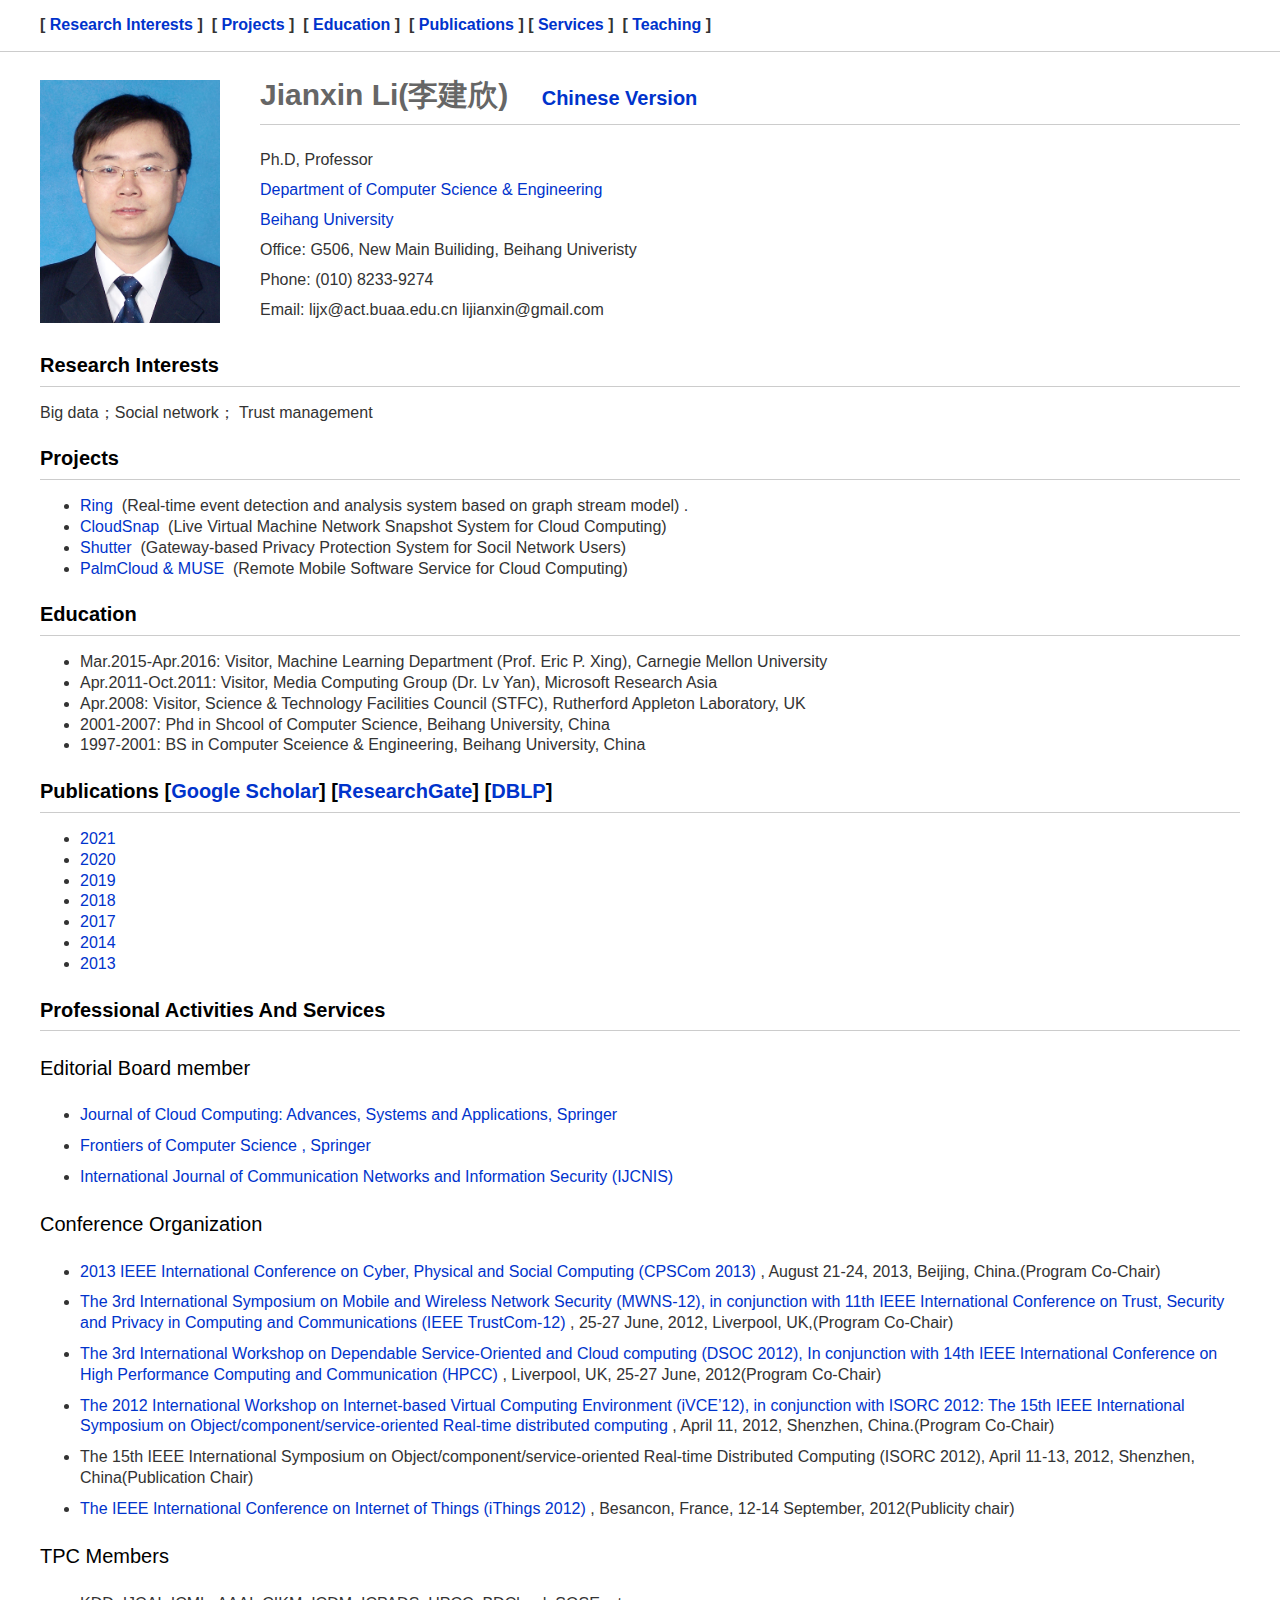
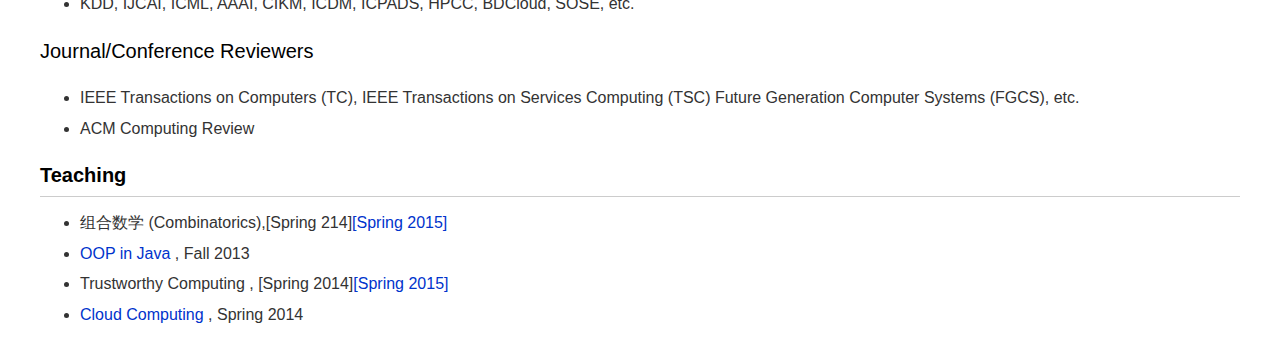
<file: index.html>
﻿<HTML>

<HEAD>
    <meta http-equiv="Content-Type" content="text/html; charset=utf-8">
    <meta charset="utf-8">
    <meta http-equiv="X-UA-Compatible" content="IE=edge">
    <meta name="viewport" content="width=device-width, initial-scale=1">
    <meta name="viewport" content="width=device-width">
    <meta name="description" content="Jianxin Li - Homepage - Beihang University">
    <meta name="keywords" content="Beihang University" />
    <meta name="keywords" content="Computer" />
    <meta name="keywords" content="Jianxin Li" />
    <meta name="keywords" content="Li Jianxin" />
    <meta name="keywords" content="big data" />
    <meta name="keywords" content="virtualization" />
    <meta name="keywords" content="network security" />
    <meta name="author" content="Jianxin Li">
    <meta name="author" content="李建欣">
    <title>
        Jianxin Li (李建欣) School of Computer Science and Engineering, Beihang University
    </title>
    <link href="style.css" rel="stylesheet" type="text/css">
</HEAD>

<BODY style="position: relative;" text="#000000" bgcolor="#ffffff" link="#000080" alink="#ff0000" vlink="#55188a">
    <!-- Wrap all page content here -->
    <div class="sec sec-menu">
      <p>
        <b>
          [
          <a href="#researchinterests">
                            <span lang="EN-US" style="font-family: Arial,Helvetica; mso-ascii-font-family: &amp;amp; quot; Times New Roman&amp;amp; quot;; mso-hansi-font-family: &amp;amp;">
                                <span lang="EN-US">
                                    Research Interests
                                </span>
                            </span>
          </a>
          ]&nbsp; [
          <a href="#projects">
                            <span lang="EN-US" style="font-family:Arial,Helvetica; mso-ascii-font-family: &amp;amp; quot; Times New Roman&amp;amp; quot;; mso-hansi-font-family: &amp;amp;">
                                <span lang="EN-US">
                                    Projects
                                </span>
                            </span>
          </a>
          ]&nbsp; [
          <a href="#education">
                            <span lang="EN-US" style="font-family:Arial,Helvetica; mso-ascii-font-family: &amp;amp; quot; Times New Roman&amp;amp; quot;; mso-hansi-font-family: &amp;amp;">
                                <span lang="EN-US">
                                    Education
                                </span>
                            </span>
          </a>
          ]&nbsp; [
          <a href="#publications">
                            <span lang="EN-US" style="font-family: Arial,Helvetica; mso-ascii-font-family: &amp;amp; quot; Times New Roman&amp;amp; quot;; mso-hansi-font-family: &amp;amp;">
                                <span lang="EN-US">
                                    Publications
                                </span>
                            </span>
          </a>
          ]&nbsp;[
          <a href="#services">
                            <span lang="EN-US" style="font-family: Arial,Helvetica; mso-ascii-font-family: &amp;amp; quot; Times New Roman&amp;amp; quot;; mso-hansi-font-family: &amp;amp;">
                                <span lang="EN-US">
                                    Services
                                </span>
                            </span>
          </a>
          ]&nbsp; [
          <a href="#courses">
                            <span lang="EN-US" style="font-family: Arial,Helvetica; mso-ascii-font-family: &amp;amp; quot; Times New Roman&amp;amp; quot;; mso-hansi-font-family: &amp;amp;">
                                <span lang="EN-US">
                                    Teaching
                                </span>
                            </span>
          </a>
          ]
          </span>
        </b>
      </p>
    </div>
    <div class="wrapper">
        <!-- Begin page content -->
        <div class="sec-info clearfix">
          <div class="info-l">
            <img src="pics/lijx1.JPG" alt="">
          </div>
          <div class="info-r">
            <h2>Jianxin Li(李建欣)&nbsp;&nbsp;&nbsp;&nbsp;<a style="font-size: 20px;" href="introduction/index.html">Chinese Version</a></h2>
            <div class="detail">
              <p>Ph.D,  Professor </p>
              <p><a href="http://scse.buaa.edu.cn/">
                Department of Computer Science &amp; Engineering
              </a></p>
              <p><a href="http://www.buaa.edu.cn/">
                Beihang University
              </a></p>
              <p></p>
              <p>Office: G506, New Main Builiding, Beihang Univeristy   </p>
              <p>Phone: (010) 8233-9274  </p>
              <p>Email: lijx@act.buaa.edu.cn  lijianxin@gmail.com</p>
            </div>
          </div>
        </div>
        <div class="sec" id="researchinterests">
            <h3>
                Research Interests
            </h3>
            <p>
                Big data；Social network； Trust management
            </p>
        </div>
        <div class="sec" id="projects">
            <h3>
                Projects
            </h3>
            <ul>
                <li>
                    <a href="http://ring.act.buaa.edu.cn" target="_blank">Ring</a> &nbsp;(Real-time event detection and analysis system based
                    on graph stream model) .

                </li>
                <li>
                    <a href="http://ivic.act.buaa.edu.cn" target="_blank">CloudSnap </a> &nbsp;(Live Virtual Machine Network Snapshot System
                    for Cloud Computing)

                </li>
                <li>
                    <a href="http://shutter.act.buaa.edu.cn" target="_blank"> Shutter </a> &nbsp;(Gateway-based Privacy Protection System
                    for Socil Network Users)
                </li>
                <li>
                    <a href="http://www.palmcloud.org" target="_blank"> PalmCloud & MUSE </a> &nbsp;(Remote Mobile Software Service for
                    Cloud Computing)
                </li>

            </ul>
        </div>
        <div class="sec" id="education">
            <h3>
                Education
            </h3>
            <ul>
                <li>
                    Mar.2015-Apr.2016: Visitor, Machine Learning Department (Prof. Eric P. Xing), Carnegie Mellon University
                </li>
                <li>
                    Apr.2011-Oct.2011: Visitor, Media Computing Group (Dr. Lv Yan), Microsoft Research Asia
                </li>
                <li>
                    Apr.2008: Visitor, Science & Technology Facilities Council (STFC), Rutherford Appleton Laboratory, UK
                </li>
                <li>
                    2001-2007: Phd in Shcool of Computer Science, Beihang University, China
                </li>
                <li>
                    1997-2001: BS in Computer Sceience & Engineering, Beihang University, China
                </li>
            </ul>
        </div>
        <div class="sec" id="publications">
            <h3>
                Publications [<a href="https://scholar.google.com/citations?user=EY2lqD0AAAAJ" target="_blank">Google Scholar</a>] [<a href="https://www.researchgate.net/profile/Jianxin_Li4" target="_blank">ResearchGate</a>] [<a href="https://dblp.uni-trier.de/pers/hd/l/Li_0002:Jianxin" target="_blank">DBLP</a>]
            </h3>
            <ul>
                <li><a href="pubsindex.html#2021">2021</a></li>
                <li><a href="pubsindex.html#2020">2020</a></li>
                <li><a href="pubsindex.html#2019">2019</a></li>
                <li><a href="pubsindex.html#2018">2018</a></li>
                <li><a href="pubsindex.html#2017">2017</a></li>
                <li><a href="pubsindex.html#2014">2014</a></li>
                <li><a href="pubsindex.html#2013">2013</a></li>
            </ul>
        </div>
        <div class="sec" id="services">
            <h3>
                Professional Activities And Services
            </h3>
            <div class="sec-pub">
                <h4>
                    Editorial Board member
                </h4>
                <ul>
                    <li>
                        <a href=http://www.springer.com/computer/communication+networks/journal/13677>
                                Journal of Cloud Computing: Advances, Systems and Applications, Springer
                            </a>
                    </li>
                    <li>
                        <a href=http://journal.hep.com.cn/computer /> Frontiers of Computer Science , Springer
                        </a>
                    </li>
                    <li>
                        <a href=http://www.ijcnis.org/index.php/ijcnis>
                                International Journal of Communication Networks and Information Security
                                (IJCNIS)
                            </a>
                    </li>
                </ul>
                <h4>
                    Conference Organization
                </h4>
                <ul>
                    <li>
                        <a href=http://www.china-iot.net/CPSCom_committees.htm>
                                2013 IEEE International Conference on Cyber, Physical and Social Computing
                                (CPSCom 2013)
                            </a> , August 21-24, 2013, Beijing, China.(Program Co-Chair)
                    </li>
                    <li>
                        <a href=http://www.scim.brad.ac.uk/~hmibrahi/TrustCom2012 /> The 3rd International Symposium on Mobile
                        and Wireless Network Security (MWNS-12), in conjunction with 11th IEEE International Conference on
                        Trust, Security and Privacy in Computing and Communications (IEEE TrustCom-12)
                        </a>
                        , 25-27 June, 2012, Liverpool, UK,(Program Co-Chair)
                    </li>
                    <li>
                        <a href=http://www.comp.leeds.ac.uk/distsys/workshop_dsoc_2012.php>
                                The 3rd International Workshop on Dependable Service-Oriented and Cloud
                                computing (DSOC 2012), In conjunction with 14th IEEE International Conference
                                on High Performance Computing and Communication (HPCC)
                            </a> , Liverpool, UK, 25-27 June, 2012(Program Co-Chair)
                    </li>
                    <li>
                        <a href=http://isorc2012.buaa.edu.cn/dct/page/65592>
                                The 2012 International Workshop on Internet-based Virtual Computing Environment
                                (iVCE’12), in conjunction with ISORC 2012: The 15th IEEE International
                                Symposium on Object/component/service-oriented Real-time distributed computing
                            </a> , April 11, 2012, Shenzhen, China.(Program Co-Chair)
                    </li>
                    <li>
                        The 15th IEEE International Symposium on Object/component/service-oriented Real-time Distributed Computing (ISORC 2012),
                        April 11-13, 2012, Shenzhen, China(Publication Chair)
                    </li>
                    <li>
                        <a href=http://www.ieee-iot.org /> The IEEE International Conference on Internet of Things (iThings
                        2012)
                        </a>
                        , Besancon, France, 12-14 September, 2012(Publicity chair)
                    </li>
                </ul>
                <h4>
                    TPC Members
                </h4>
                <ul>
                    <li>
                        KDD, IJCAI, ICML, AAAI, CIKM, ICDM, ICPADS, HPCC, BDCloud, SOSE, etc.
                    </li>
                </ul>
                <h4>
                    Journal/Conference Reviewers
                </h4>
                <ul>
                    <li>
                        IEEE Transactions on Computers (TC), IEEE Transactions on Services Computing (TSC) Future Generation Computer Systems (FGCS),
                        etc.
                    </li>
                    <li>
                       ACM Computing Review
                    </li>
                </ul>
            </div>
        </div>
        <div class="sec" id="courses">
            <h3>
                Teaching
            </h3>
            <div class="sec-pub">
                <ul>
                    <li>

                        组合数学 (Combinatorics),[Spring 214]<a href="course/combinatorics/index.html" target="_blank">[Spring 2015] </a>
                    </li>
                    <li>
                        <a href="course/java/index.html" target="_blank">
                                OOP in Java
                            </a> , Fall 2013
                    </li>
                    <li>
                        Trustworthy Computing , [Spring 2014]<a href="course/infosecurity/index.html" target="_blank">[Spring 2015]    </a>
                    </li>
                    <li>
                        <a href="course/cloudcomputing/index.html" target="_blank">
                                Cloud Computing
                            </a> , Spring 2014
                    </li>
                </ul>
            </div>
        </div>
    </div>
    </div>
    <div>
        <!-- GoStats Simple HTML Based Code
            <a target="_blank" title="百度流量统计" href="http://gostats.cn">
                <img alt="百度流量统计" src="http://c4.gostats.cn/bin/count/a_386457/t_2/i_56/counter.png"
                style="border-width: 0" />
            </a>-->
        <!-- End GoStats Simple HTML Based Code -->
        <div id="clustrmaps-widget"></div>
        <script type="text/javascript">
            var _clustrmaps = { 'url': 'http://act.buaa.edu.cn/lijx/', 'user': 1145383, 'server': '3', 'id': 'clustrmaps-widget', 'version': 1, 'date': '2015-03-04', 'lang': 'zh', 'corners': 'square' }; (function () { var s = document.createElement('script'); s.type = 'text/javascript'; s.async = true; s.src = 'http://www3.clustrmaps.com/counter/map.js'; var x = document.getElementsByTagName('script')[0]; x.parentNode.insertBefore(s, x); })();
        </script>
        <noscript><a href="http://www3.clustrmaps.com/user/d49117a27"><img src="http://www3.clustrmaps.com/stats/maps-no_clusters/act.buaa.edu.cn-lijx--thumb.jpg" alt="Locations of visitors to this page" /></a></noscript>
    </div>
    </div>
</body>

</html>
</BODY>

</HTML>
</file>
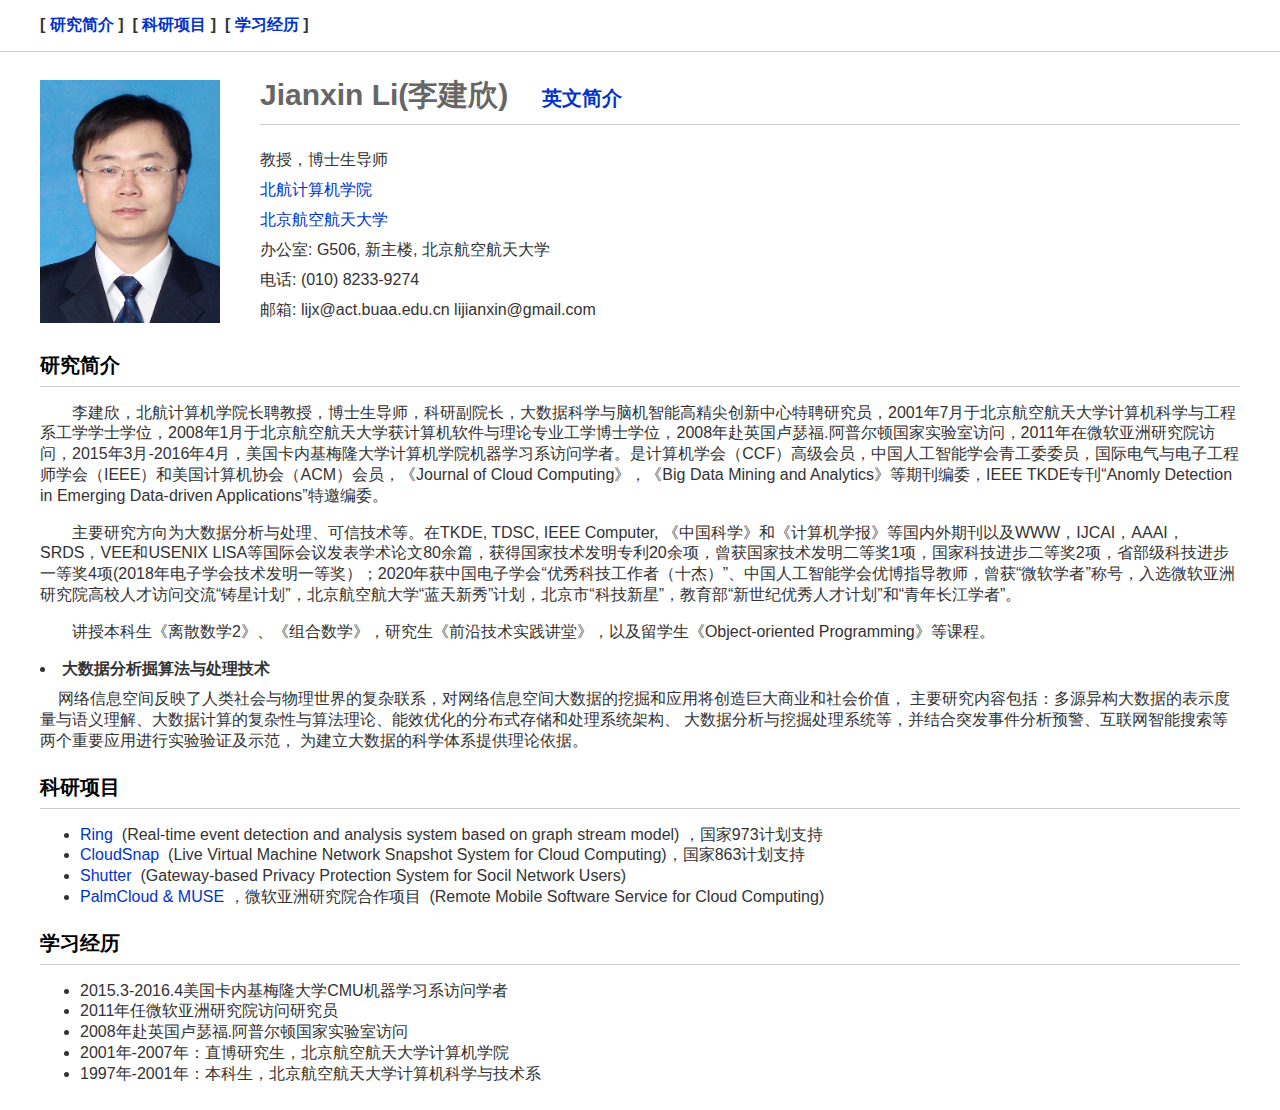
<file: introduction/index.html>
<HTML>
<HEAD>
  <meta content="IE=10.000" http-equiv="X-UA-Compatible">
  <meta http-equiv="Content-Type" content="text/html; charset=utf-8">
  <meta charset="utf-8">
  <meta name="viewport" content="width=device-width">
  <meta name="description"
        content="Jianxin Li (李建欣）- 主页 - Beihang University">
  <meta name="keywords" content="Jianxin Li,Homepage,Beihang University">
  <meta name="keywords" content="李建欣,北航，北京航空航天大学">
  <meta name="author" content="Jianxin Li">
  <title>个人简介</title>
  <link href="../style.css" rel="stylesheet" type="text/css">

</HEAD>
<BODY style="position:relative;" text="#000000" bgcolor="#ffffff" link="#000080" alink="#ff0000"
      vlink="#55188a">

<!-- Wrap all page content here -->
  <div class="sec sec-menu">
  <p >
    <b>
      [
      <a href="#researchinterests">
                            <span lang="EN-US" style="font-family: Arial,Helvetica; mso-ascii-font-family: &amp;amp; quot; Times New Roman&amp;amp; quot;; mso-hansi-font-family: &amp;amp;">
                                <span lang="EN-US">
                                    研究简介
                                </span>
                            </span>
      </a>
      ]&nbsp; [
      <a href="#projects">
                            <span lang="EN-US" style="font-family:Arial,Helvetica; mso-ascii-font-family: &amp;amp; quot; Times New Roman&amp;amp; quot;; mso-hansi-font-family: &amp;amp;">
                                <span lang="EN-US">
                                    科研项目
                                </span>
                            </span>
      </a>
      ]&nbsp; [
      <a href="#education">
                            <span lang="EN-US" style="font-family:Arial,Helvetica; mso-ascii-font-family: &amp;amp; quot; Times New Roman&amp;amp; quot;; mso-hansi-font-family: &amp;amp;">
                                <span lang="EN-US">
                                    学习经历
                                </span>
                            </span>
      </a>
      ]
      </span>
    </b>
  </p>
</div>
  <div class="wrapper">
    <div class="sec-info clearfix">
      <div class="info-l">
        <img src="../pics/lijx1.JPG" alt="">
      </div>
      <div class="info-r">
        <h2>Jianxin Li(李建欣)&nbsp;&nbsp;&nbsp;&nbsp;<a style="font-size: 20px;" href="../index.html">英文简介</a></h2>
        <div class="detail">
          <p>教授，博士生导师 </p>
          <p>
            <a href="http://scse.buaa.edu.cn/">北航计算机学院</a>
          </p>
          <p>
            <a href="http://www.buaa.edu.cn/">北京航空航天大学</a>
          </p>
          <p>办公室: G506, 新主楼, 北京航空航天大学  </p>
          <p>电话: (010) 8233-9274  </p>
          <p>邮箱: lijx@act.buaa.edu.cn  lijianxin@gmail.com</p>
        </div>
      </div>
    </div>

    <div class="sec" id="researchinterests">
      <h3>
        研究简介
      </h3>

      <p style="text-indent: 2em;">
          李建欣，北航计算机学院长聘教授，博士生导师，科研副院长，大数据科学与脑机智能高精尖创新中心特聘研究员，2001年7月于北京航空航天大学计算机科学与工程系工学学士学位，2008年1月于北京航空航天大学获计算机软件与理论专业工学博士学位，2008年赴英国卢瑟福.阿普尔顿国家实验室访问，2011年在微软亚洲研究院访问，2015年3月-2016年4月，美国卡内基梅隆大学计算机学院机器学习系访问学者。是计算机学会（CCF）高级会员，中国人工智能学会青工委委员，国际电气与电子工程师学会（IEEE）和美国计算机协会（ACM）会员，《Journal of Cloud Computing》，《Big Data Mining and Analytics》等期刊编委，IEEE TKDE专刊“Anomly Detection in Emerging Data-driven Applications”特邀编委。
      </p>
      <p style="text-indent: 2em;">主要研究方向为大数据分析与处理、可信技术等。在TKDE, TDSC, IEEE Computer, 《中国科学》和《计算机学报》等国内外期刊以及WWW，IJCAI，AAAI，SRDS，VEE和USENIX LISA等国际会议发表学术论文80余篇，获得国家技术发明专利20余项，曾获国家技术发明二等奖1项，国家科技进步二等奖2项，省部级科技进步一等奖4项(2018年电子学会技术发明一等奖）；2020年获中国电子学会“优秀科技工作者（十杰）”、中国人工智能学会优博指导教师，曾获“微软学者”称号，入选微软亚洲研究院高校人才访问交流“铸星计划”，北京航空航大学“蓝天新秀”计划，北京市“科技新星”，教育部“新世纪优秀人才计划”和“青年长江学者”。
      </p>
      <p style="text-indent: 2em;">讲授本科生《离散数学2》、《组合数学》，研究生《前沿技术实践讲堂》，以及留学生《Object-oriented Programming》等课程。</p>

      <li style="margin-bottom: 10px;"><b>大数据分析掘算法与处理技术</b></li>&nbsp;&nbsp;&nbsp;&nbsp;网络信息空间反映了人类社会与物理世界的复杂联系，对网络信息空间大数据的挖掘和应用将创造巨大商业和社会价值，
      主要研究内容包括：多源异构大数据的表示度量与语义理解、大数据计算的复杂性与算法理论、能效优化的分布式存储和处理系统架构、
      大数据分析与挖掘处理系统等，并结合突发事件分析预警、互联网智能搜索等两个重要应用进行实验验证及示范，
      为建立大数据的科学体系提供理论依据。
    </div>
    <div class="sec" id="projects">
      <h3>
        科研项目
      </h3>
      <ul>
      <li>
        <a href="http://ring.act.buaa.edu.cn" target="_blank">Ring</a>
        &nbsp;(Real-time event detection and analysis system based on graph stream model) ，国家973计划支持


      </li>
      <li>
        <a href="http://ivic.act.buaa.edu.cn" target="_blank">CloudSnap </a>
        &nbsp;(Live Virtual Machine Network Snapshot System for Cloud Computing)，国家863计划支持

      </li>
      <li>
        <a href="http://shutter.act.buaa.edu.cn" target="_blank"> Shutter </a>
        &nbsp;(Gateway-based Privacy Protection System for Socil Network Users)
      </li>
      <li>
        <a href="http://www.palmcloud.org" target="_blank"> PalmCloud & MUSE </a>，微软亚洲研究院合作项目
        &nbsp;(Remote Mobile Software Service for Cloud Computing)
      </li>

      </ul>
    </div>
    <div class="sec" id="education">
      <h3>
        学习经历
      </h3>
      <ul>
      <li>2015.3-2016.4美国卡内基梅隆大学CMU机器学习系访问学者</li>
      <li>
        2011年任微软亚洲研究院访问研究员
      </li>
      <li>
        2008年赴英国卢瑟福.阿普尔顿国家实验室访问
      </li>
      <li>
        2001年-2007年：直博研究生，北京航空航天大学计算机学院
      </li>
      <li>
        1997年-2001年：本科生，北京航空航天大学计算机科学与技术系
      </li>
      </ul>
    </div>
  </div>

</BODY>
</HTML>
</file>
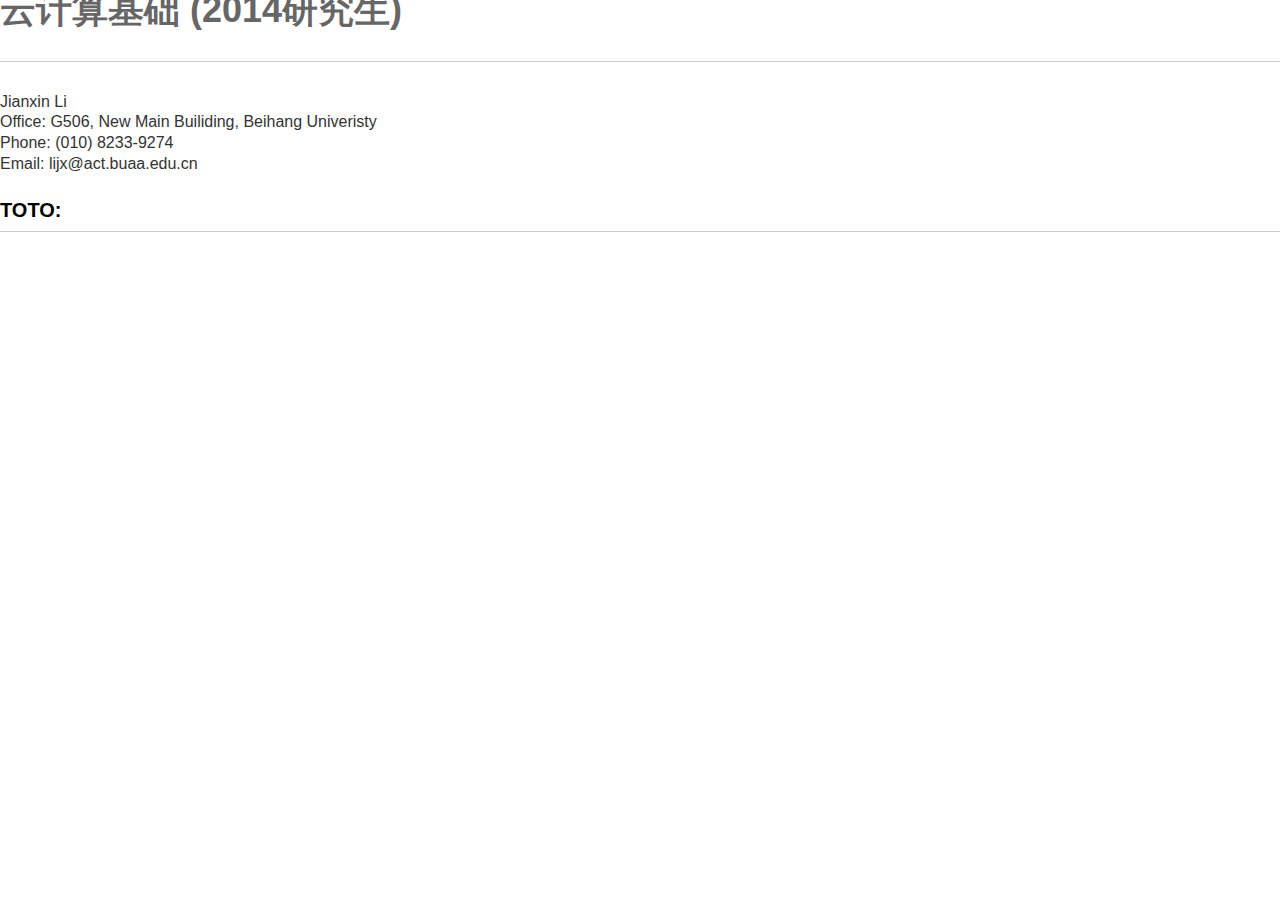
<file: course/cloudcomputing/index.html>
<HTML>
<HEAD>
		<meta content="IE=10.000" http-equiv="X-UA-Compatible">
    <meta http-equiv="Content-Type" content="text/html; charset=utf-8">
        <meta charset="utf-8">
        <meta name="viewport" content="width=device-width">
        <meta name="description" content="Jianxin Li - Homepage - Beihang University">
        <meta name="keywords" content="Jianxin Li,Homepage,Beihang University">
        <meta name="author" content="Jianxin Li">
        <title>
           OOP in Java (2013)
        </title>
        <link href="../../style.css" rel="stylesheet" type="text/css">

</HEAD>
<BODY text="#000000" bgcolor="#ffffff" link="#000080" alink="#ff0000" vlink="#55188a">

        <!-- Wrap all page content here -->


                   <!-- <div class="info">-->
                 <div class="sec">
					<H2><FONT face="Arial,Helvetica">云计算基础 (2014研究生)</FONT></H2>
					<FONT face="Arial,Helvetica">Jianxin Li</FONT>&nbsp;
					<BR><FONT face="Arial,Helvetica">Office: G506, New Main Builiding, Beihang Univeristy</FONT>&nbsp;
					<BR><FONT face="Arial,Helvetica">Phone: (010) 8233-9274&nbsp;</FONT>
					<BR><FONT face="Arial,Helvetica">Email: lijx@act.buaa.edu.cn&nbsp;&nbsp;
                  </div>
						 <div class="sec"  id="researchinterests">
                        <h3>
                            TOTO:
                        </h3>
						<div>


    </body>
</html>
</BODY></HTML>
</file>
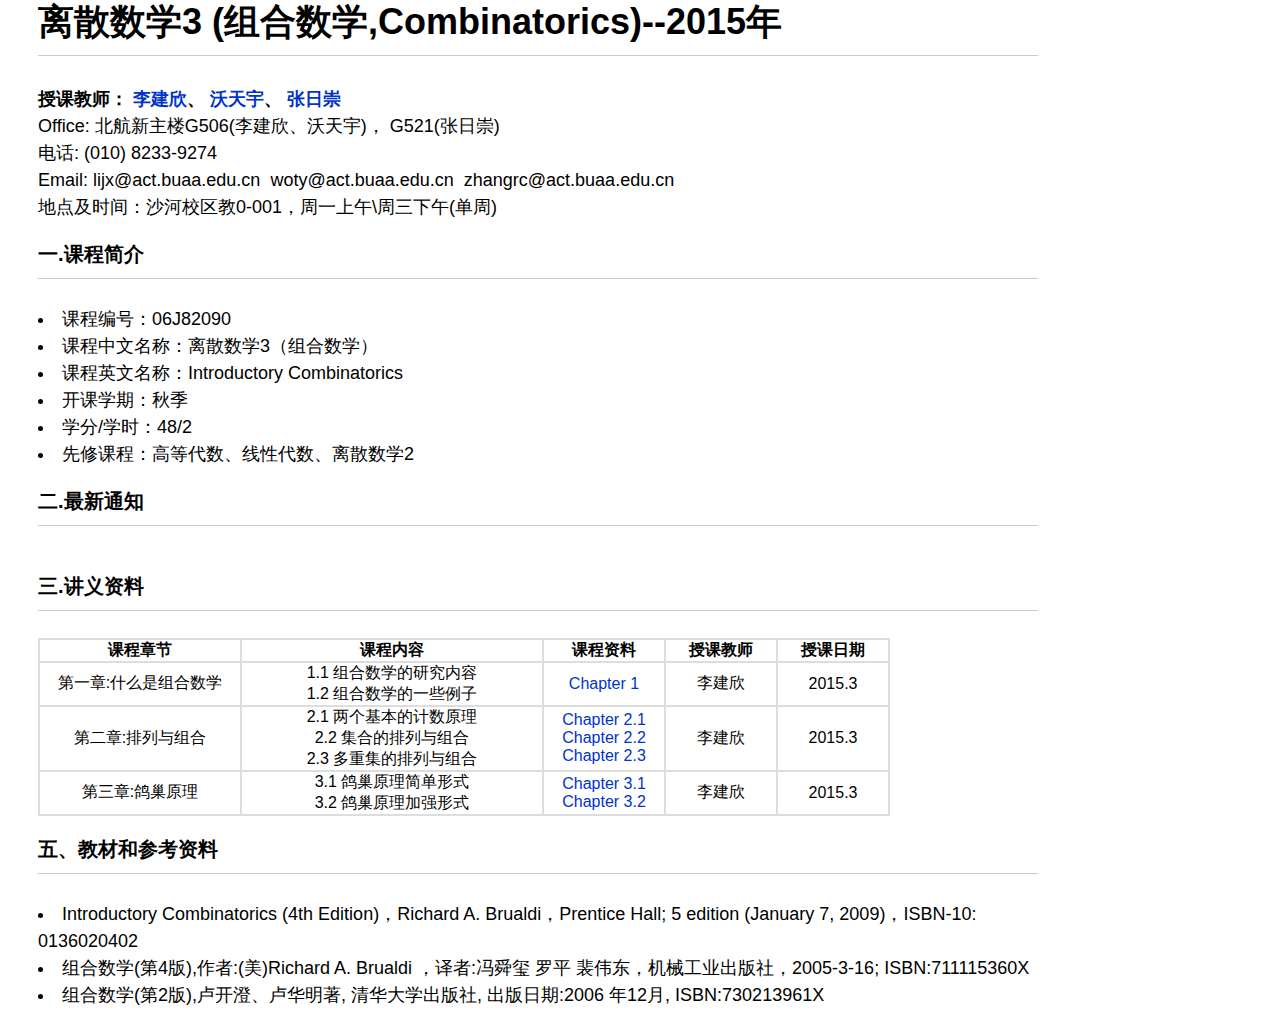
<file: course/combinatorics/index.html>
<HTML>
<HEAD>
		<meta content="IE=10.000" http-equiv="X-UA-Compatible">
    <meta http-equiv="Content-Type" content="text/html; charset=utf-8">
        <meta charset="utf-8">
        <meta name="viewport" content="width=device-width">
        <meta name="description" content="Jianxin Li - Homepage - Beihang University">
        <meta name="keywords" content="Jianxin Li,Homepage,Beihang University">
        <meta name="author" content="Jianxin Li">
        <title>
          离散数学3(2015)
        </title>
        <link href="../combinatorics/style.css" rel="stylesheet" type="text/css">

</HEAD>
<BODY text="#000000" bgcolor="#ffffff" link="#000080" alink="#ff0000" vlink="#55188a">

        <!-- Wrap all page content here -->


                   <!-- <div class="info">-->
        <div class="sec">
			<H2><FONT face="Arial,Helvetica">离散数学3 (组合数学,Combinatorics)--2015年</FONT></H2>
			<FONT face="Arial,Helvetica"><b>授课教师：
				<a href="http://act.buaa.edu.cn/lijx">李建欣</a>、
				<a href="http://act.buaa.edu.cn/woty">沃天宇</a>、
				<a href="http://act.buaa.edu.cn/zhangrc">张日崇</a>
			</FONT>&nbsp;</b>
			<BR><FONT face="Arial,Helvetica">Office: 北航新主楼G506(李建欣、沃天宇)， G521(张日崇)</FONT>&nbsp;
			<BR><FONT face="Arial,Helvetica">电话: (010) 8233-9274&nbsp;</FONT>
			<BR><FONT face="Arial,Helvetica">Email: lijx@act.buaa.edu.cn&nbsp;&nbsp;woty@act.buaa.edu.cn&nbsp;&nbsp;zhangrc@act.buaa.edu.cn
			<BR><FONT face="Arial,Helvetica">地点及时间：沙河校区教0-001，周一上午\周三下午(单周)

        </div>
		<div  class="sec">
            <h3>  一.课程简介</h3>
			<br>
			<li>课程编号：06J82090</li>
			<li>课程中文名称：离散数学3（组合数学）</li>
			<li>课程英文名称：Introductory Combinatorics</li>
			<li>开课学期：秋季</li>
			<li>学分/学时：48/2</li>
			<li>先修课程：高等代数、线性代数、离散数学2</li>
		</div>
		<div  class="sec">
			<h3 clolor="red">二.最新通知</h3>
			<br>
		</div>

					<div  class="sec">
						<h3>
                            三.讲义资料
                        </h3>
						<br>
						<table border="1" cellpadding="0" cellspacing="0" bordercolorlight="#AAAAAA" bordercolor="#DDDDDD">
					  <tbody><tr>
						<th scope="col" width="200">课程章节</th>
						<th scope="col" width="300">课程内容</th>
						<th scope="col" width="120">课程资料</th>
						<th scope="col" width="110">授课教师</th>
						<th scope="col" width="110">授课日期</th>
					  </tr>
					  <tr>
						<td>第一章:什么是组合数学</td>
						<td>1.1 组合数学的研究内容<br>
						1.2 组合数学的一些例子
						</td>
						   <td><a href="ppt/Combinatorics2015.Chapter1.pdf">Chapter 1</a></td>
						<td>李建欣</td>
						<td>2015.3</td>
					  </tr>
					  <tr>
						<td>第二章:排列与组合</td>
						<td>2.1 两个基本的计数原理<br>
							2.2 集合的排列与组合<br>
							2.3 多重集的排列与组合
						</td>
						   <td><a href="ppt/Combinatorics2015.Chapter2.1.pdf">Chapter 2.1</a><br>
							 <a href="ppt/Combinatorics2015.Chapter2.2.pdf">Chapter 2.2</a><br>
							 <a href="ppt/Combinatorics2015.Chapter2.3.pdf">Chapter 2.3</a>
							</td>
						<td>李建欣</td>
						<td>2015.3</td>
					  </tr>
					  <tr>
						<td>第三章:鸽巢原理</td>
						<td>3.1 鸽巢原理简单形式<br>
							3.2 鸽巢原理加强形式
						</td>
						   <td><a href="ppt/Combinatorics2015.Chapter3.1.pdf">Chapter 3.1</a><br>
							 <a href="ppt/Combinatorics2015.Chapter3.2.pdf">Chapter 3.2</a>
							</td>
						<td>李建欣</td>
						<td>2015.3</td>
					  </tr>


					</tbody></table>
					</div>

					<div  class="sec">
						<h3>   五、教材和参考资料  </h3>
						<br>
							<li>Introductory Combinatorics (4th Edition)，Richard A. Brualdi，Prentice Hall; 5 edition (January 7, 2009)，ISBN-10: 0136020402
							<li>组合数学(第4版),作者:(美)Richard A. Brualdi ，译者:冯舜玺 罗平 裴伟东，机械工业出版社，2005-3-16; ISBN:711115360X
							<li>组合数学(第2版),卢开澄、卢华明著, 清华大学出版社, 出版日期:2006 年12月, ISBN:730213961X

						</div>


    </body>
</html>
</BODY></HTML>
</file>
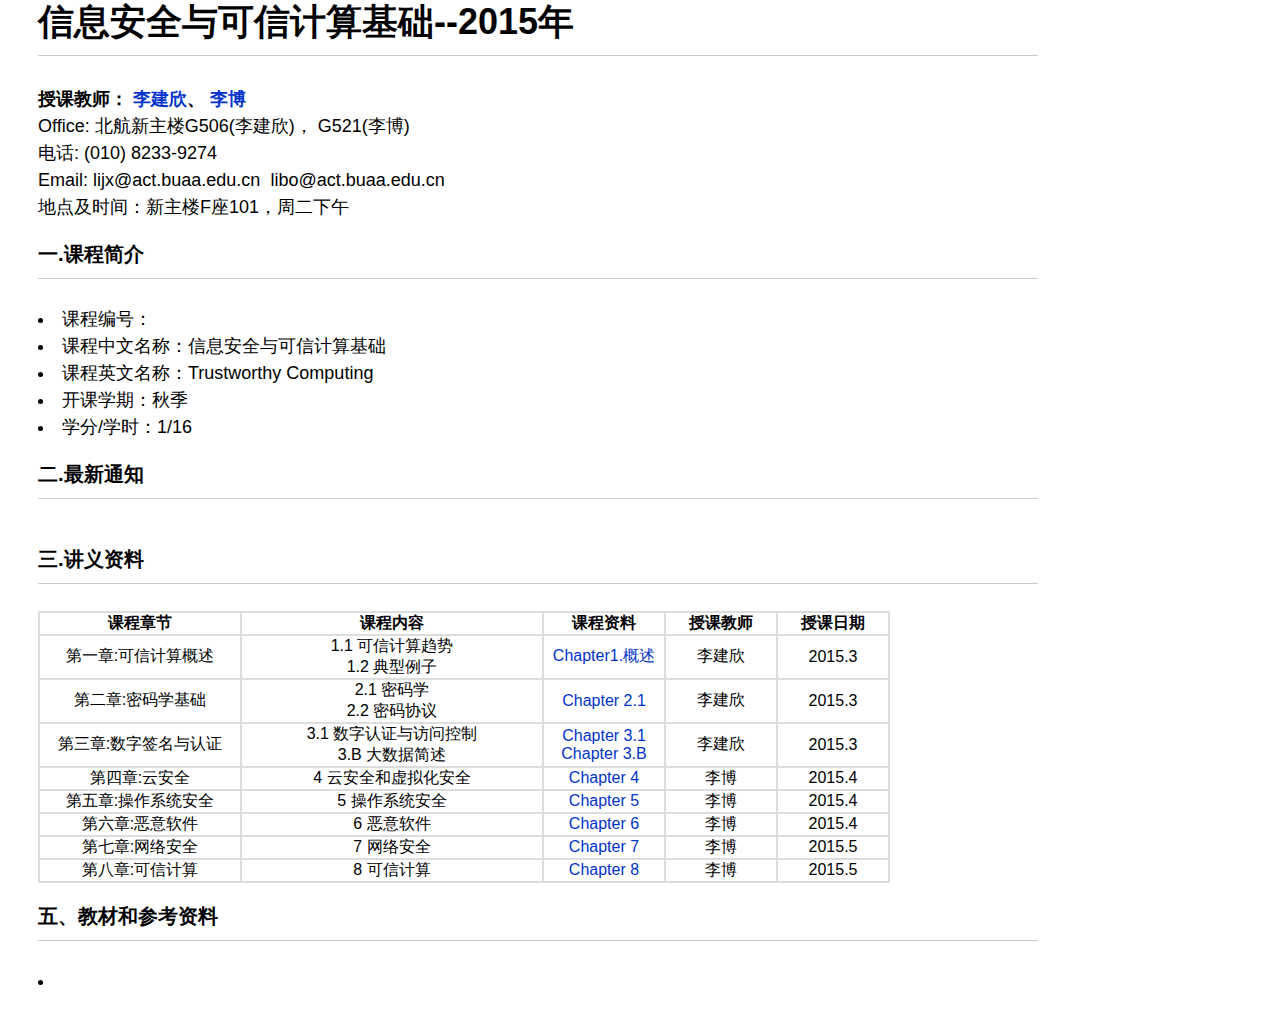
<file: course/infosecurity/index.html>
<HTML>
<HEAD>
		<meta content="IE=10.000" http-equiv="X-UA-Compatible">
    <meta http-equiv="Content-Type" content="text/html; charset=utf-8">
        <meta charset="utf-8">
        <meta name="viewport" content="width=device-width">
        <meta name="description" content="Jianxin Li - Homepage - Beihang University">
        <meta name="keywords" content="Jianxin Li,Homepage,Beihang University">
        <meta name="author" content="Jianxin Li">
        <title>
          信息安全与可信计算基础(2015)
        </title>
        <link href="../combinatorics/style.css" rel="stylesheet" type="text/css">

</HEAD>
<BODY text="#000000" bgcolor="#ffffff" link="#000080" alink="#ff0000" vlink="#55188a">

        <!-- Wrap all page content here -->


                   <!-- <div class="info">-->
        <div class="sec">
			<H2><FONT face="Arial,Helvetica">信息安全与可信计算基础--2015年</FONT></H2>
			<FONT face="Arial,Helvetica"><b>授课教师：
				<a href="http://act.buaa.edu.cn/lijx">李建欣</a>、
				<a href="http://act.buaa.edu.cn/libo">李博</a>
			</FONT>&nbsp;</b>
			<BR><FONT face="Arial,Helvetica">Office: 北航新主楼G506(李建欣)， G521(李博)</FONT>&nbsp;
			<BR><FONT face="Arial,Helvetica">电话: (010) 8233-9274&nbsp;</FONT>
			<BR><FONT face="Arial,Helvetica">Email: lijx@act.buaa.edu.cn&nbsp;&nbsp;libo@act.buaa.edu.cn&nbsp;<BR><FONT face="Arial,Helvetica">地点及时间：新主楼F座101，周二下午

        </div>
		<div  class="sec">
            <h3>  一.课程简介</h3>
			<br>
			<li>课程编号：</li>
			<li>课程中文名称：信息安全与可信计算基础</li>
			<li>课程英文名称：Trustworthy Computing</li>
			<li>开课学期：秋季</li>
			<li>学分/学时：1/16</li>
		</div>
		<div  class="sec">
			<h3 clolor="red">二.最新通知</h3>
			<br>
		</div>

					<div  class="sec">
						<h3>
                            三.讲义资料
                        </h3>
						<br>
						<table border="1" cellpadding="0" cellspacing="0" bordercolorlight="#AAAAAA" bordercolor="#DDDDDD">
					  <tbody><tr>
						<th scope="col" width="200">课程章节</th>
						<th scope="col" width="300">课程内容</th>
						<th scope="col" width="120">课程资料</th>
						<th scope="col" width="110">授课教师</th>
						<th scope="col" width="110">授课日期</th>
					  </tr>
					  <tr>
						<td>第一章:可信计算概述</td>
						<td>1.1 可信计算趋势<br>
						1.2 典型例子
						</td>
						   <td><a href="ppt/chapter1.概述.pdf">Chapter1.概述</a></td>
						<td>李建欣</td>
						<td>2015.3</td>
					  </tr>
					  <tr>
						<td>第二章:密码学基础</td>
						<td>2.1 密码学<br>
							2.2 密码协议<br>
						</td>
						   <td><a href="ppt/chapter2.密码学.pdf">Chapter 2.1</a><br>
						<td>李建欣</td>
						<td>2015.3</td>
					  </tr>
					  <tr>
						<td>第三章:数字签名与认证</td>
						<td>3.1 数字认证与访问控制<br>
							3.B 大数据简述<br>
						</td>
						   <td><a href="ppt/chapter3.数字认证与访问控制.pdf">Chapter 3.1</a><br>
							<a href="ppt/chapter3B.大数据简述.pdf">Chapter 3.B</a><br>
						<td>李建欣</td>
						<td>2015.3</td>
					  </tr>
					  <tr>
						<td>第四章:云安全</td>
						<td>4 云安全和虚拟化安全<br>
						</td>
						   <td><a href="ppt/chapter4.云安全.pdf">Chapter 4</a><br>
						<td>李博</td>
						<td>2015.4</td>
					  </tr>
					  <tr>
						<td>第五章:操作系统安全</td>
						<td>5 操作系统安全<br>
						</td>
						   <td><a href="ppt/chapter5.操作系统安全.pdf">Chapter 5</a><br>
						<td>李博</td>
						<td>2015.4</td>
					  </tr>
					  <tr>
						<td>第六章:恶意软件</td>
						<td>6 恶意软件<br>
						</td>
						   <td><a href="ppt/chapter6.恶意软件.pdf">Chapter 6</a><br>
						<td>李博</td>
						<td>2015.4</td>
					  </tr>
					  <tr>
						<td>第七章:网络安全</td>
						<td>7 网络安全<br>
						</td>
						   <td><a href="ppt/chapter7.网络安全.pdf">Chapter 7</a><br>
						<td>李博</td>
						<td>2015.5</td>
					  </tr>
					  <tr>
						<td>第八章:可信计算</td>
						<td>8 可信计算<br>
						</td>
						   <td><a href="ppt/chapter8.可信计算.pdf">Chapter 8</a><br>
						<td>李博</td>
						<td>2015.5</td>
					  </tr>


					</tbody></table>
					</div>

					<div  class="sec">
						<h3>   五、教材和参考资料  </h3>
						<br>
							<li>

						</div>


    </body>
</html>
</BODY></HTML>
</file>
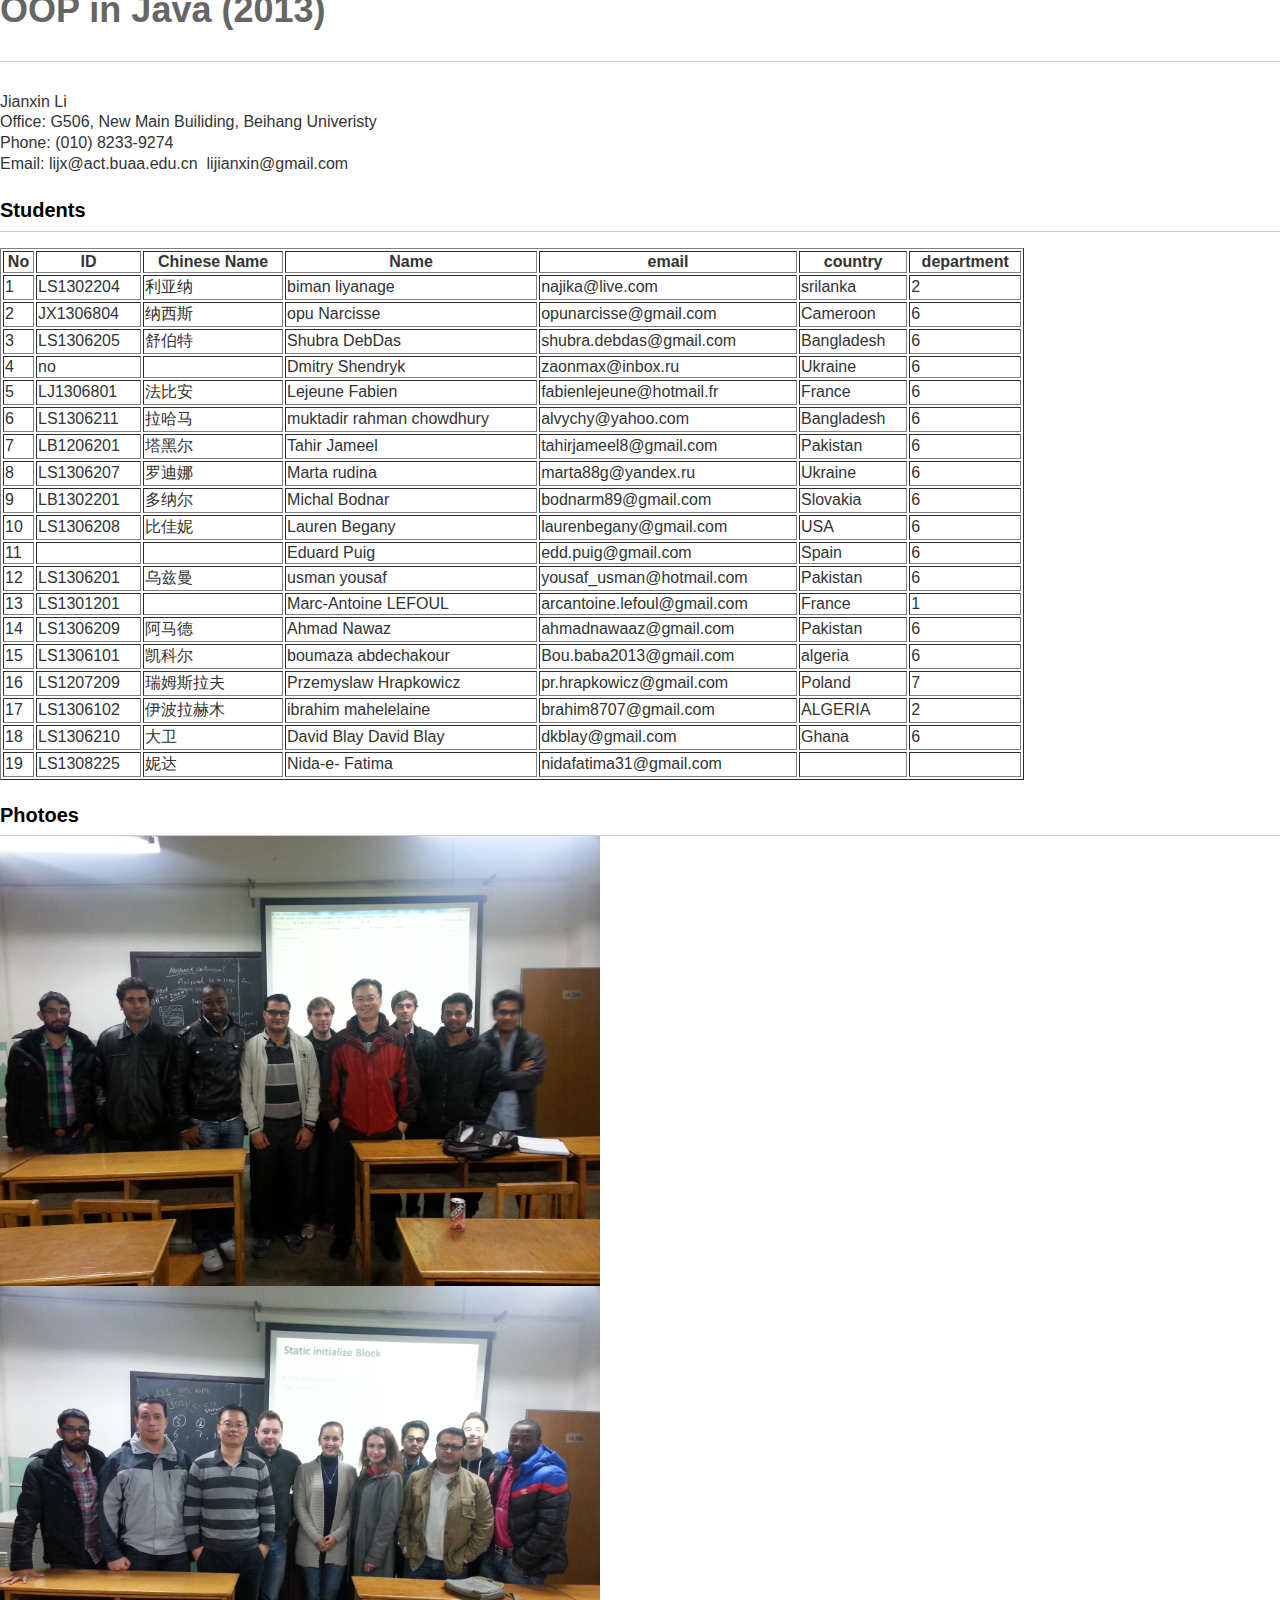
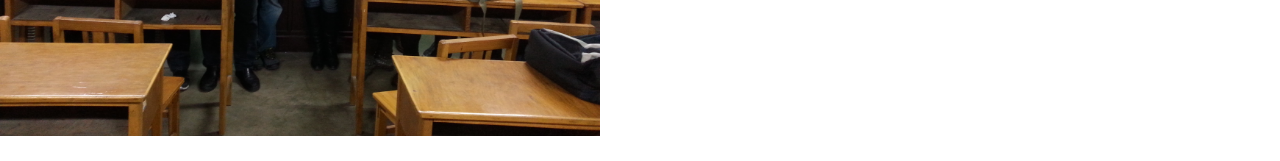
<file: course/java/index.html>
<HTML>
<HEAD>
		<meta content="IE=10.000" http-equiv="X-UA-Compatible">
    <meta http-equiv="Content-Type" content="text/html; charset=utf-8">
        <meta charset="utf-8">
        <meta name="viewport" content="width=device-width">
        <meta name="description" content="Jianxin Li - Homepage - Beihang University">
        <meta name="keywords" content="Jianxin Li,Homepage,Beihang University">
        <meta name="author" content="Jianxin Li">
        <title>
           OOP in Java (2013)
        </title>
        <link href="../../style.css" rel="stylesheet" type="text/css">

</HEAD>
<BODY text="#000000" bgcolor="#ffffff" link="#000080" alink="#ff0000" vlink="#55188a">

        <!-- Wrap all page content here -->


                   <!-- <div class="info">-->
                 <div class="sec">
					<H2><FONT face="Arial,Helvetica">OOP in Java  (2013)</FONT></H2>
					<FONT face="Arial,Helvetica">Jianxin Li</FONT>&nbsp;
					<BR><FONT face="Arial,Helvetica">Office: G506, New Main Builiding, Beihang Univeristy</FONT>&nbsp;
					<BR><FONT face="Arial,Helvetica">Phone: (010) 8233-9274&nbsp;</FONT>
					<BR><FONT face="Arial,Helvetica">Email: lijx@act.buaa.edu.cn&nbsp;&nbsp;lijianxin@gmail.com
                  </div>

                   <div class="sec"  id="researchinterests">
                        <h3>
                            Students
                        </h3>
                        <p>
                            <table width="80%" border="1">
							<tr>
									<th>No</th>
									<th>ID</th>
									<th>Chinese Name</th>
									<th>Name</th>
									<th>email</th>
									<th>country</th>
									<th>department</th>
							</tr>
							<tr>
							<td>1 <td>	LS1302204	<td>利亚纳	<td>biman liyanage	<td>najika@live.com	<td>	srilanka	<td>2
							</tr>

							<tr>
							<td>2<td>JX1306804	<td>纳西斯	<td>opu Narcisse	<td>opunarcisse@gmail.com	<td>	Cameroon<td>	6

							</tr>
							<tr>
							<td>3<td>LS1306205	<td>舒伯特	<td>Shubra DebDas	<td>shubra.debdas@gmail.com	<td>	Bangladesh<td>	6
							</tr>
							<tr>
								<td>4<td>no 		<td><td>Dmitry Shendryk	<td>zaonmax@inbox.ru	<td>	Ukraine	<td>6
							</tr>
							<tr>
								<td>5<td>LJ1306801	<td>法比安	<td>Lejeune Fabien	<td>fabienlejeune@hotmail.fr	<td>	France<td>	6
							</tr>
							<tr>
							<td>6<td>LS1306211	<td>拉哈马	<td>muktadir rahman chowdhury	<td>alvychy@yahoo.com	<td>	Bangladesh	<td>6
							</tr>
							<tr>
							<td>7<td>LB1206201	<td>塔黑尔	<td>Tahir Jameel	<td>tahirjameel8@gmail.com	<td>	Pakistan<td>	6
							</tr>
							<tr>
							<td>8<td>LS1306207	<td>罗迪娜	<td>Marta rudina	<td>marta88g@yandex.ru	<td>	Ukraine	<td>6
							</tr>
							<tr>
							<td>9<td>LB1302201	<td>多纳尔	<td>Michal Bodnar	<td>bodnarm89@gmail.com	<td>	Slovakia<td>	6
							</tr>
							<tr>
							<td>10<td>LS1306208	<td>比佳妮	<td>Lauren Begany	<td>laurenbegany@gmail.com	<td>	USA	<td>6
							</tr>
							<tr>
							<td>11<td>		<td><td>Eduard Puig<td>	edd.puig@gmail.com	<td>	Spain	<td>6
							</tr>
							<tr>
							<td>12<td>LS1306201	<td>乌兹曼	<td>usman yousaf	<td>yousaf_usman@hotmail.com	<td>	Pakistan<td>	6
							</tr>
							<tr>
							<td>13<td>LS1301201	<td>	<td>Marc-Antoine LEFOUL	<td>arcantoine.lefoul@gmail.com	<td>	France<td>	1
							</tr>
							<tr>
							<td>14<td>LS1306209	<td>阿马德	<td>Ahmad Nawaz	<td>ahmadnawaaz@gmail.com		<td>Pakistan	<td>6
							</tr>
							<tr>
							<td>15<td>LS1306101	<td>凯科尔	<td>boumaza abdechakour	<td>Bou.baba2013@gmail.com	<td>	algeria<td>	6
							</tr>
							<tr>
							<td>16<td>LS1207209	<td>瑞姆斯拉夫	<td>Przemyslaw Hrapkowicz	<td>pr.hrapkowicz@gmail.com	<td>	Poland<td>	7
							</tr>
							<tr>
							<td>17<td>LS1306102	<td>伊波拉赫木 	<td>ibrahim mahelelaine	<td>brahim8707@gmail.com	<td>	ALGERIA<td>	2
							</tr>

							<tr>
							<td>18<td>LS1306210	<td>大卫	<td>David Blay	David Blay <td>dkblay@gmail.com <td>	Ghana	<td>6
							</tr>
							<tr>
							<td>19<td>LS1308225	<td>妮达	<td>Nida-e- Fatima<td>	nidafatima31@gmail.com	<td>  <td>
							</tr>

							</table>
                        </p>
                    </div>

					 <div class="sec"  id="researchinterests">
                        <h3>
                            Photoes
                        </h3>
						<IMG src="java2013-2.jpg" border="0" valign="left" halign="left" height="450px" width="600px">
						</br>
						<IMG src="java2013.jpg" border="0" valign="left" halign="left" height="450px" width="600px">
					<div>


    </body>
</html>
</BODY></HTML>
</file>
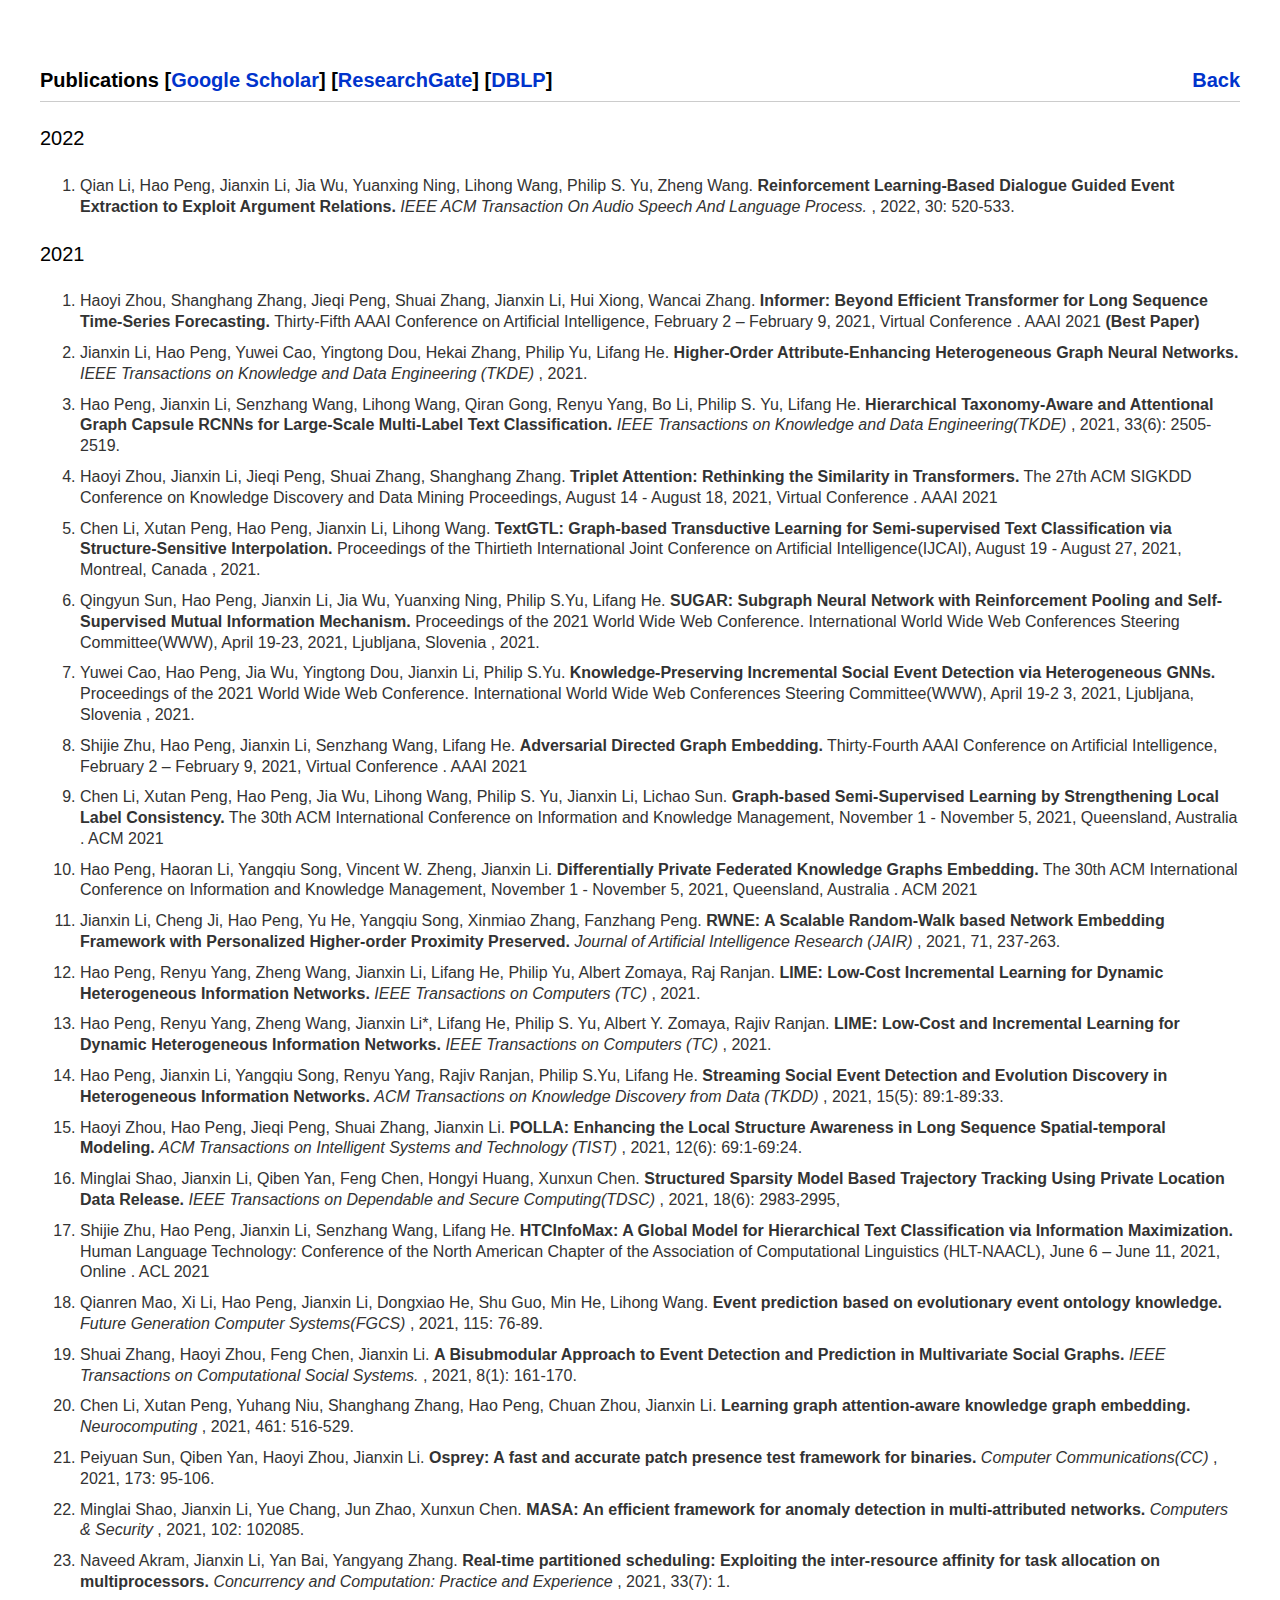
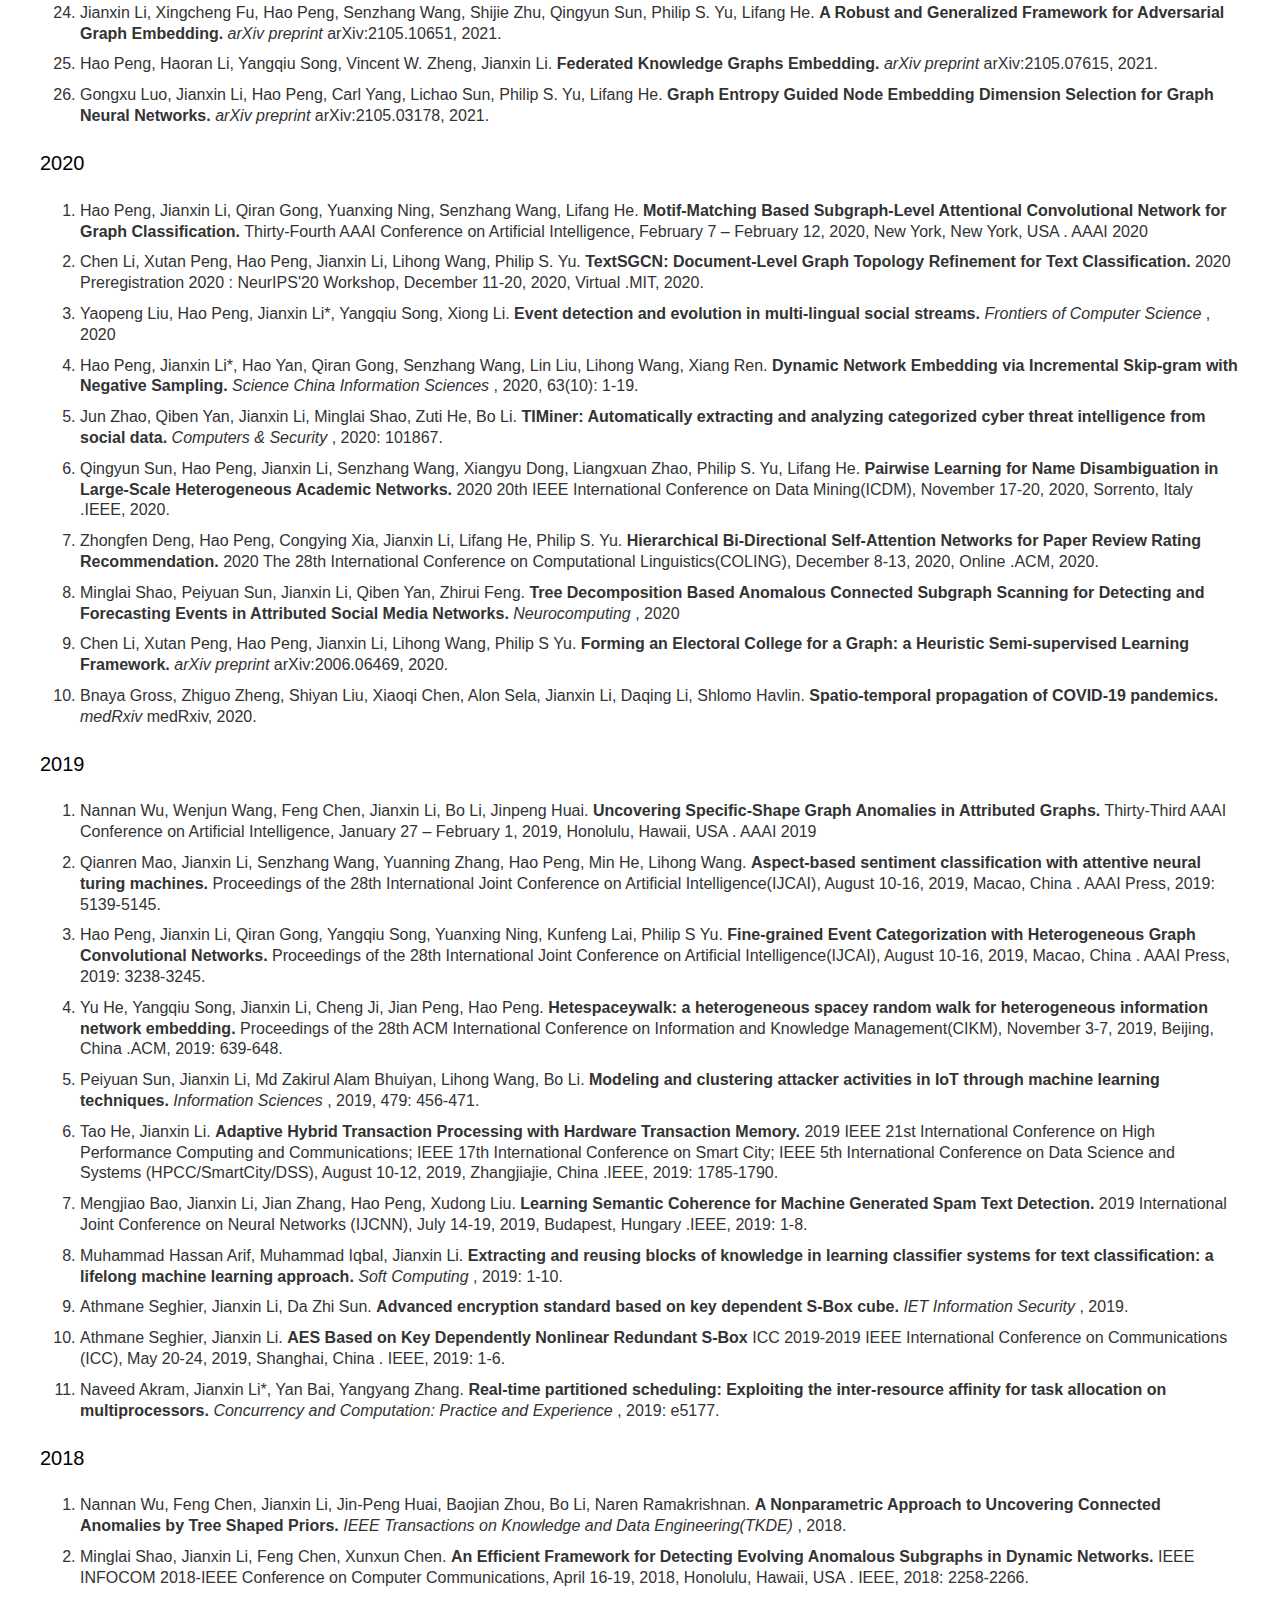
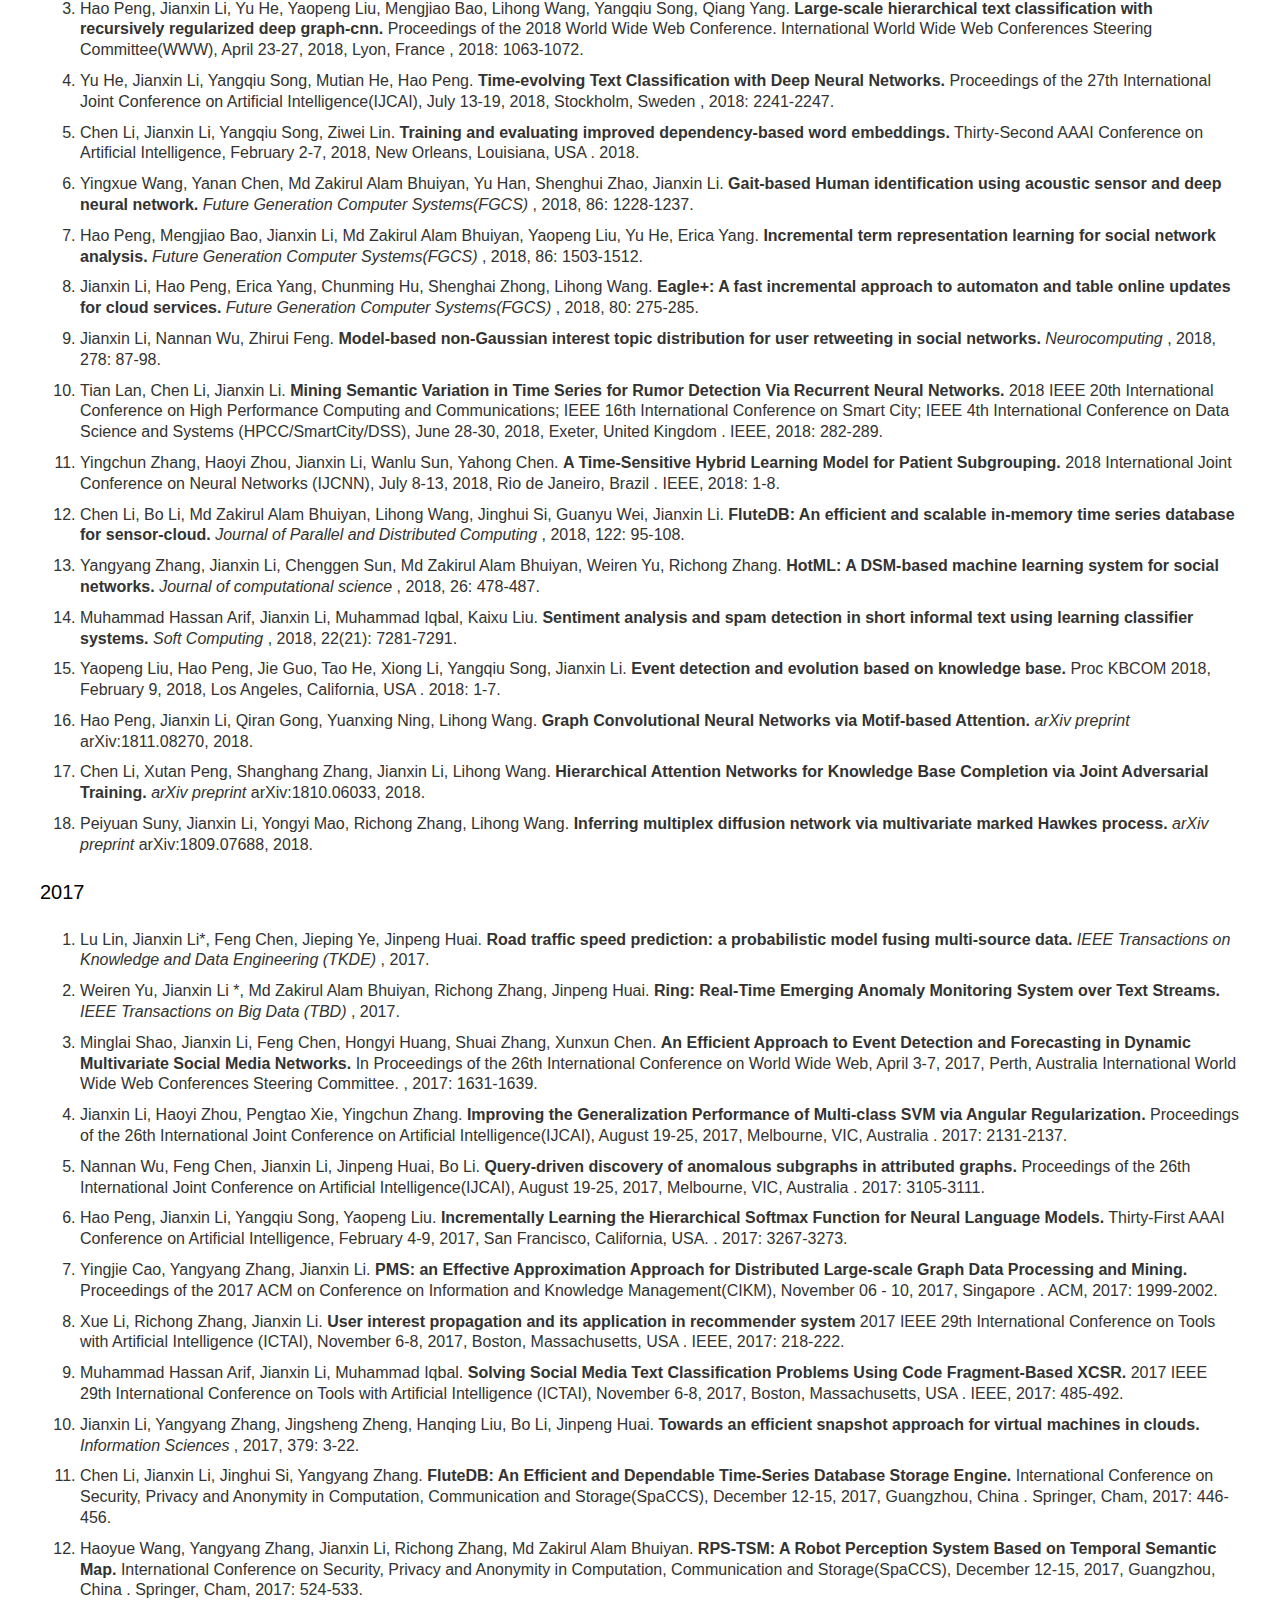
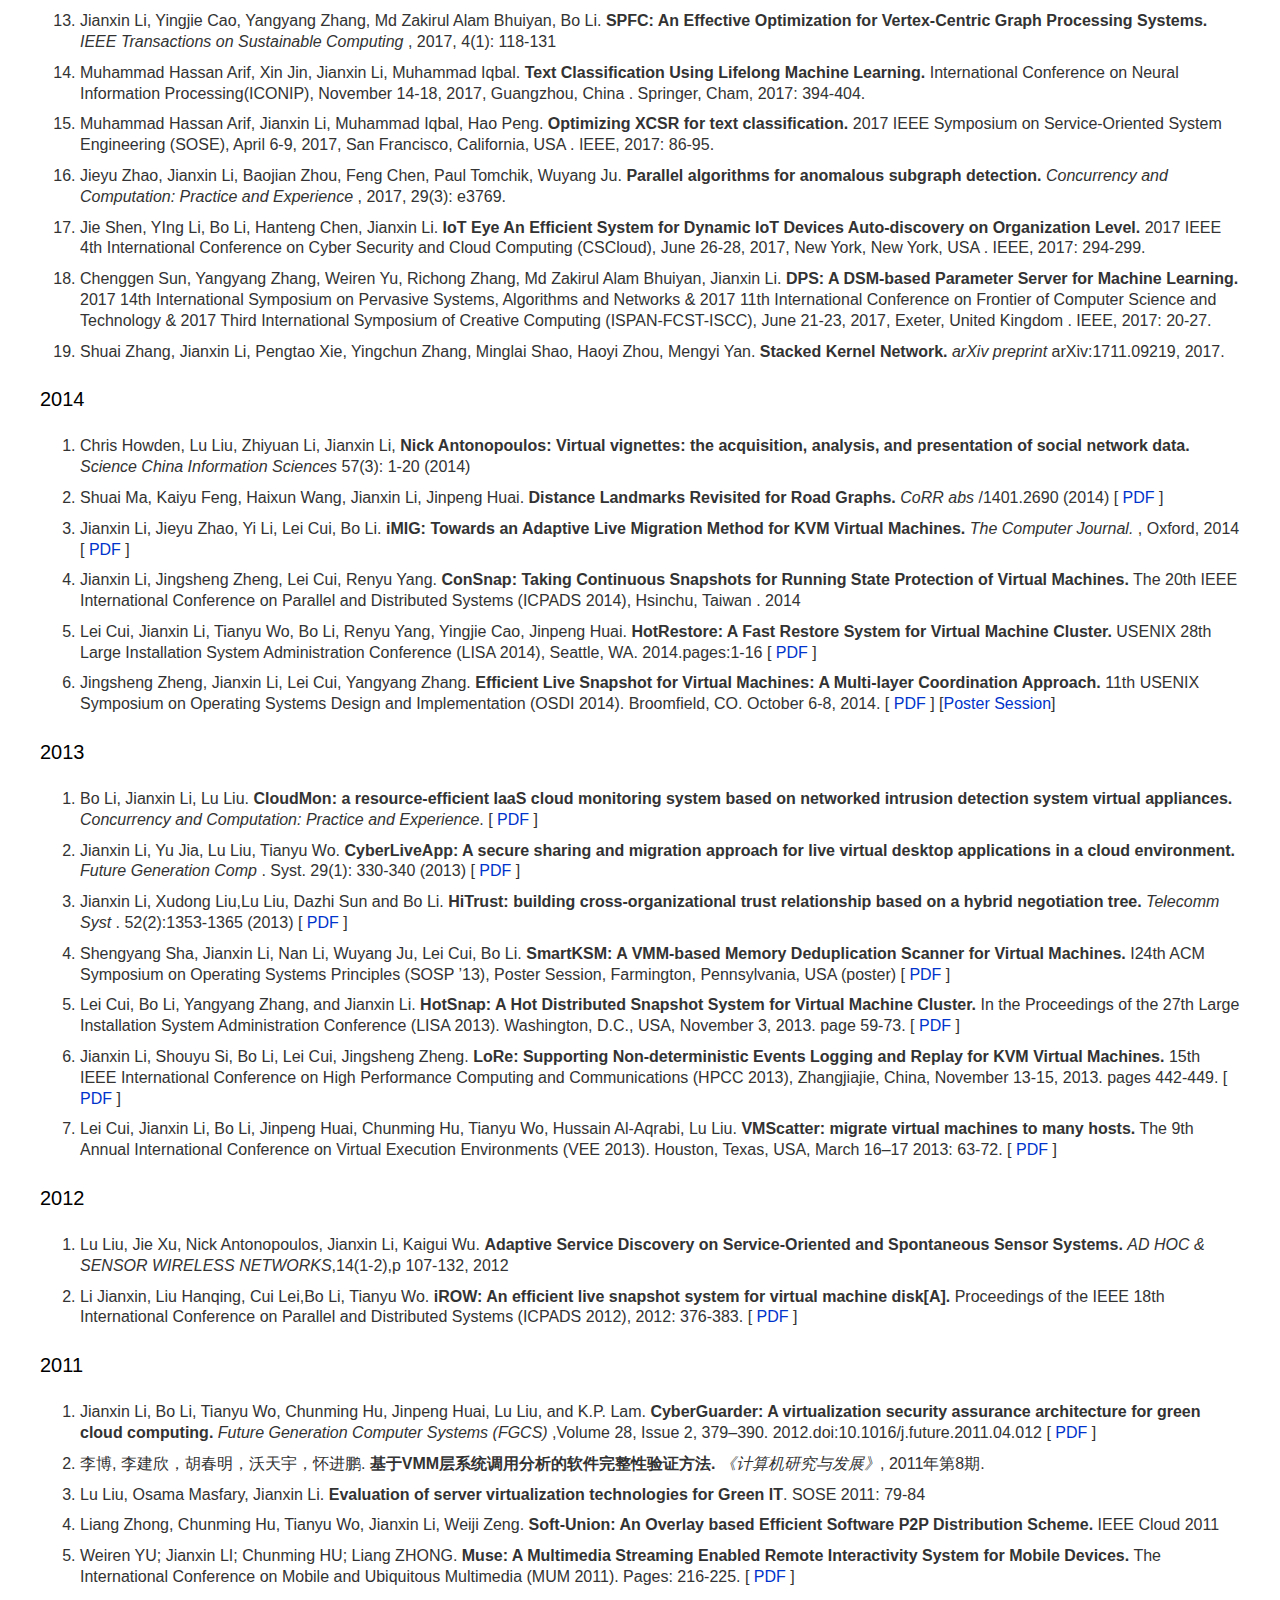
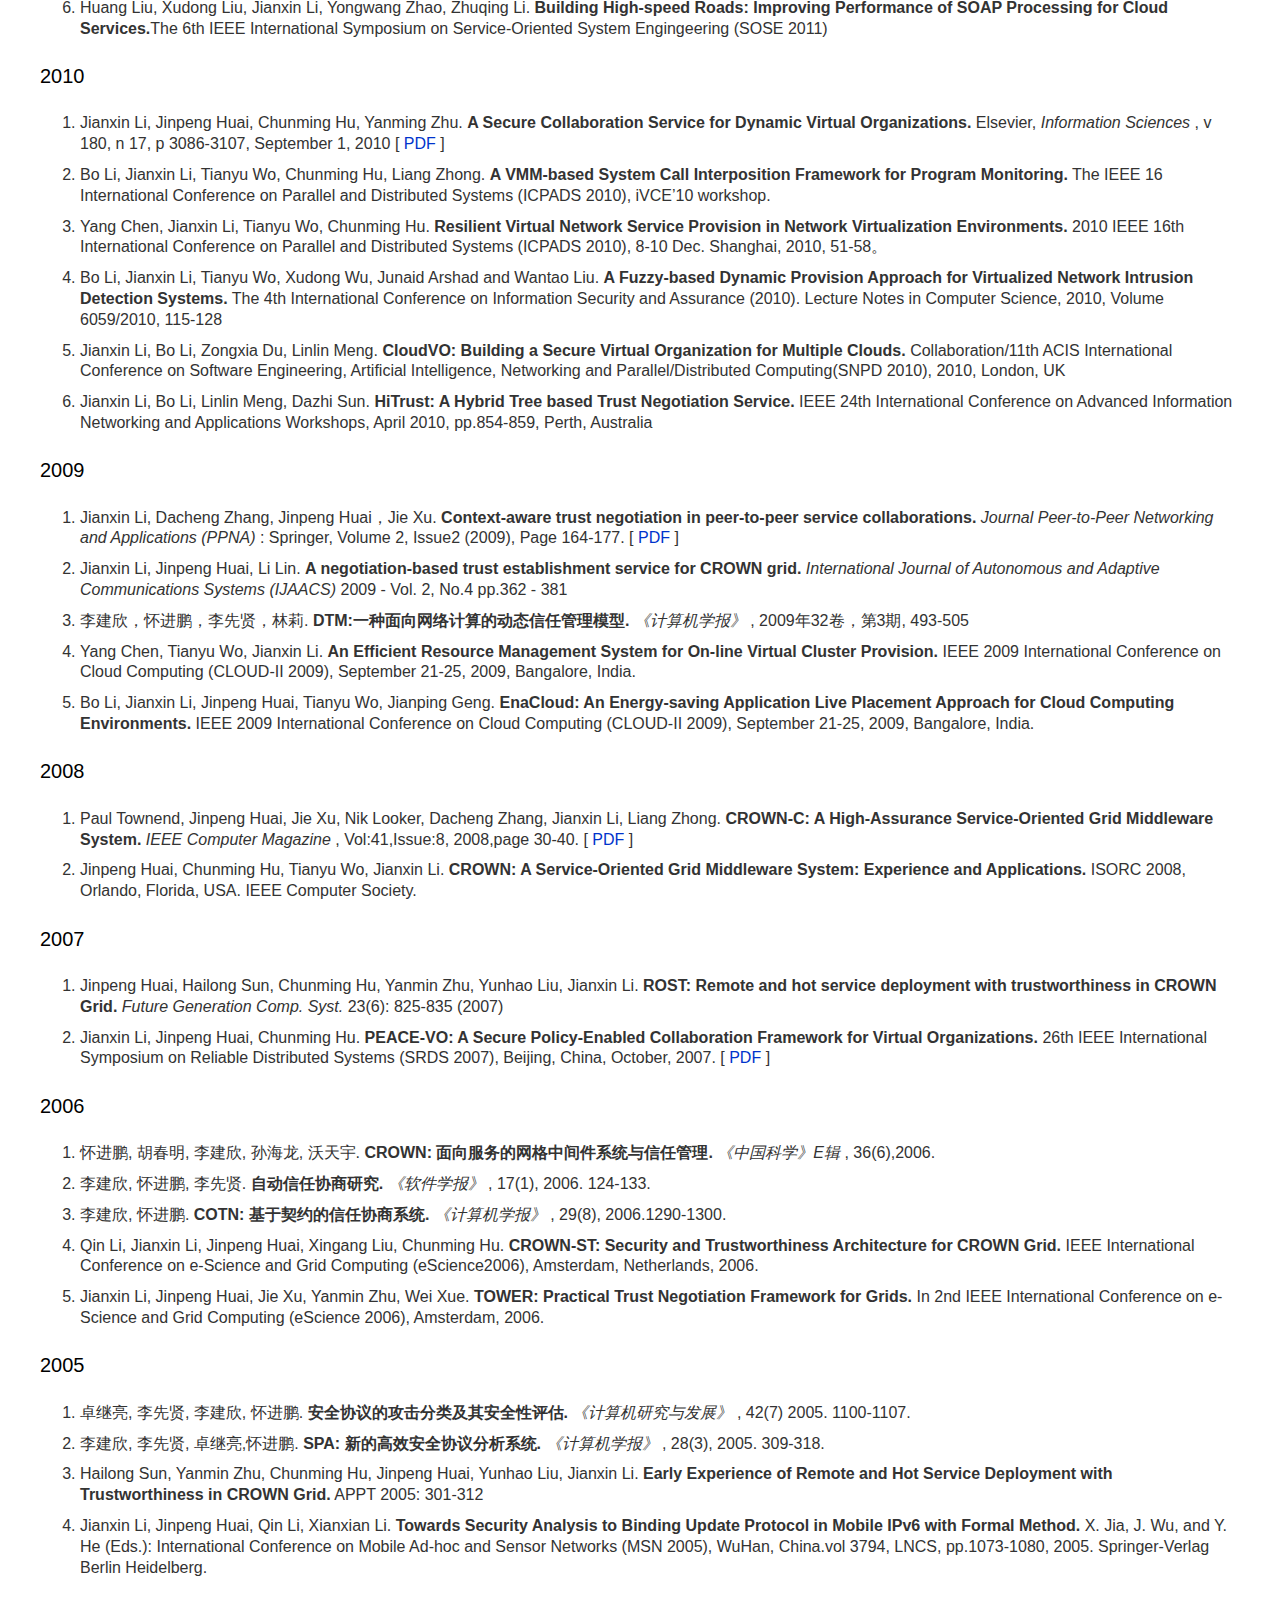
<file: pubsindex.html>
<HTML>

    <HEAD>
        <meta content="IE=10.000" http-equiv="X-UA-Compatible">
        <meta http-equiv="Content-Type" content="text/html; charset=utf-8">
        <meta charset="utf-8">
        <meta name="viewport" content="width=device-width">
        <meta name="description" content="Jianxin Li - Homepage - Beihang University">
        <meta name="keywords" content="Beihang University" />
        <meta name="keywords" content="Computer" />
        <meta name="keywords" content="Jianxin Li" />
        <meta name="keywords" content="Li Jianxin" />
        <meta name="keywords" content="big data" />
        <meta name="keywords" content="virtualization" />
        <meta name="keywords" content="network security" />
        <meta name="author" content="Jianxin Li">
        <title>Jianxin Li (李建欣) School of Computer Science and Engineering, Beihang University</title>
        <link href="style.css" rel="stylesheet" type="text/css">
    </HEAD>
    <bODY text="#000000" bgcolor="#ffffff" link="#000080" alink="#ff0000" vlink="#55188a">
        <!-- Wrap all page content here -->
        <div class="wrapper">
            <div class="sec" id="publications">
                <h3>
                    Publications [<a href="https://scholar.google.com/citations?user=EY2lqD0AAAAJ" target="_blank">Google Scholar</a>] [<a href="https://www.researchgate.net/profile/Jianxin_Li4" target="_blank">ResearchGate</a>] [<a href="https://dblp.uni-trier.de/pers/hd/l/Li_0002:Jianxin" target="_blank">DBLP</a>]
                    <a style="float: right" href="index.html">Back</a>
                </h3>
                <div class="sec-pub" id="2022">
                    <h4>
                        2022
                    </h4>
                    <ol>
                        <li>Qian Li, Hao Peng, Jianxin Li, Jia Wu, Yuanxing Ning, Lihong Wang, Philip S. Yu, Zheng Wang.
                            <b>Reinforcement Learning-Based Dialogue Guided Event Extraction to Exploit Argument Relations.</b>
                            <i>IEEE ACM Transaction On Audio Speech And Language Process.</i>
                            , 2022, 30: 520-533.
                        </li>
                    </ol>
                </div>
                <div class="sec-pub" id="2021">
                    <h4>
                        2021
                    </h4>
                    <ol>
                        <li>Haoyi Zhou, Shanghang Zhang, Jieqi Peng, Shuai Zhang, Jianxin Li, Hui Xiong, Wancai Zhang.
                            <b>Informer: Beyond Efficient Transformer for Long Sequence Time-Series Forecasting.</b>
                            Thirty-Fifth AAAI Conference on Artificial Intelligence, February 2 – February 9, 2021, Virtual Conference
                            . AAAI 2021 <b>(Best Paper)</b>
                        </li>
                        <li>Jianxin Li, Hao Peng, Yuwei Cao, Yingtong Dou, Hekai Zhang, Philip Yu, Lifang He.
                            <b>Higher-Order Attribute-Enhancing Heterogeneous Graph Neural Networks.</b>
                            <i>IEEE Transactions on Knowledge and Data Engineering (TKDE)</i>
                            , 2021.
                        </li>
                        <li>Hao Peng, Jianxin Li, Senzhang Wang, Lihong Wang, Qiran Gong, Renyu Yang, Bo Li, Philip S. Yu, Lifang He.
                            <b>Hierarchical Taxonomy-Aware and Attentional Graph Capsule RCNNs for Large-Scale Multi-Label Text Classification.</b>
                            <i>IEEE Transactions on Knowledge and Data Engineering(TKDE)</i>
                            , 2021, 33(6): 2505-2519.
                        </li>
                        <li>Haoyi Zhou, Jianxin Li, Jieqi Peng, Shuai Zhang, Shanghang Zhang.
                            <b>Triplet Attention: Rethinking the Similarity in Transformers.</b>
                            The 27th ACM SIGKDD Conference on Knowledge Discovery and Data Mining Proceedings, August 14 - August 18, 2021, Virtual Conference
                            . AAAI 2021
                        </li>
                        <li>Chen Li, Xutan Peng, Hao Peng, Jianxin Li, Lihong Wang.
                            <b>TextGTL: Graph-based Transductive Learning for Semi-supervised Text Classification via Structure-Sensitive Interpolation.</b>
                            Proceedings of the Thirtieth International Joint Conference on Artificial Intelligence(IJCAI), August 19 - August 27, 2021, Montreal, Canada
                            , 2021.
                        </li>
                        <li>Qingyun Sun, Hao Peng, Jianxin Li, Jia Wu, Yuanxing Ning, Philip S.Yu, Lifang He.
                            <b>SUGAR: Subgraph Neural Network with Reinforcement Pooling and Self-Supervised Mutual Information Mechanism.</b>
                            Proceedings of the 2021 World Wide Web Conference. International World Wide Web Conferences Steering Committee(WWW), April 19-23, 2021, Ljubljana, Slovenia
                            , 2021.
                        </li>
                        <li>Yuwei Cao, Hao Peng, Jia Wu, Yingtong Dou, Jianxin Li, Philip S.Yu.
                            <b>Knowledge-Preserving Incremental Social Event Detection via Heterogeneous GNNs.</b>
                            Proceedings of the 2021 World Wide Web Conference. International World Wide Web Conferences Steering Committee(WWW), April 19-2 3, 2021, Ljubljana, Slovenia
                            , 2021.
                        </li>
                        <li>Shijie Zhu, Hao Peng, Jianxin Li, Senzhang Wang, Lifang He.
                            <b>Adversarial Directed Graph Embedding.</b>
                            Thirty-Fourth AAAI Conference on Artificial Intelligence, February 2 – February 9, 2021, Virtual Conference
                            . AAAI 2021
                        </li>
                        <li>Chen Li, Xutan Peng, Hao Peng, Jia Wu, Lihong Wang, Philip S. Yu, Jianxin Li, Lichao Sun.
                            <b>Graph-based Semi-Supervised Learning by Strengthening Local Label Consistency.</b>
                            The 30th ACM International Conference on Information and Knowledge Management, November 1 - November 5, 2021, Queensland, Australia
                            . ACM 2021
                        </li>
                        <li>Hao Peng, Haoran Li, Yangqiu Song, Vincent W. Zheng, Jianxin Li.
                            <b>Differentially Private Federated Knowledge Graphs Embedding.</b>
                            The 30th ACM International Conference on Information and Knowledge Management, November 1 - November 5, 2021, Queensland, Australia
                            . ACM 2021
                        </li>
                        <li>Jianxin Li, Cheng Ji, Hao Peng, Yu He, Yangqiu Song, Xinmiao Zhang, Fanzhang Peng.
                            <b>RWNE: A Scalable Random-Walk based Network Embedding Framework with Personalized Higher-order Proximity Preserved.</b>
                            <i>Journal of Artificial Intelligence Research (JAIR)</i>
                            , 2021, 71, 237-263.
                        </li>
                        <li>Hao Peng, Renyu Yang, Zheng Wang, Jianxin Li, Lifang He, Philip Yu, Albert Zomaya, Raj Ranjan.
                            <b>LIME: Low-Cost Incremental Learning for Dynamic Heterogeneous Information Networks.</b>
                            <i>IEEE Transactions on Computers (TC)</i>
                            , 2021.
                        </li>
                        <li>Hao Peng, Renyu Yang, Zheng Wang, Jianxin Li*, Lifang He, Philip S. Yu,  Albert Y. Zomaya,  Rajiv Ranjan.
                            <b>LIME: Low-Cost and Incremental Learning for Dynamic Heterogeneous Information Networks.</b>
                            <i>IEEE Transactions on Computers (TC)</i>
                            , 2021.
                        </li>
                        <li>Hao Peng, Jianxin Li, Yangqiu Song, Renyu Yang, Rajiv Ranjan, Philip S.Yu, Lifang He.
                            <b>Streaming Social Event Detection and Evolution Discovery in Heterogeneous Information Networks.</b>
                            <i>ACM Transactions on Knowledge Discovery from Data (TKDD)</i>
                            , 2021, 15(5): 89:1-89:33.
                        </li>
                        <li>Haoyi Zhou, Hao Peng, Jieqi Peng, Shuai Zhang, Jianxin Li.
                            <b>POLLA: Enhancing the Local Structure Awareness in Long Sequence Spatial-temporal Modeling.</b>
                            <i>ACM Transactions on Intelligent Systems and Technology (TIST)</i>
                            , 2021, 12(6): 69:1-69:24.
                        </li>
                        <li>Minglai Shao, Jianxin Li, Qiben Yan, Feng Chen, Hongyi Huang, Xunxun Chen.
                            <b>Structured Sparsity Model Based Trajectory Tracking Using Private Location Data Release.</b>
                            <i>IEEE Transactions on Dependable and Secure Computing(TDSC)</i>
                            , 2021, 18(6): 2983-2995,
                        </li>
                        <li>Shijie Zhu, Hao Peng, Jianxin Li, Senzhang Wang, Lifang He.
                            <b>HTCInfoMax: A Global Model for Hierarchical Text Classification via Information Maximization.</b>
                            Human Language Technology: Conference of the North American Chapter of the Association of Computational Linguistics (HLT-NAACL), June 6 – June 11, 2021, Online
                            . ACL 2021
                        </li>
                        <li>Qianren Mao, Xi Li, Hao Peng, Jianxin Li, Dongxiao He, Shu Guo, Min He, Lihong Wang.
                            <b>Event prediction based on evolutionary event ontology knowledge.</b>
                            <i>Future Generation Computer Systems(FGCS)</i>
                            , 2021, 115: 76-89.
                        </li>
                        <li>Shuai Zhang, Haoyi Zhou, Feng Chen, Jianxin Li.
                            <b>A Bisubmodular Approach to Event Detection and Prediction in Multivariate Social Graphs.</b>
                            <i>IEEE Transactions on Computational Social Systems.</i>
                            , 2021, 8(1): 161-170.
                        </li>
                        <li>Chen Li, Xutan Peng, Yuhang Niu, Shanghang Zhang, Hao Peng, Chuan Zhou, Jianxin Li.
                            <b>Learning graph attention-aware knowledge graph embedding.</b>
                            <i>Neurocomputing</i>
                            , 2021, 461: 516-529.
                        </li>
                        <li>Peiyuan Sun, Qiben Yan, Haoyi Zhou, Jianxin Li.
                            <b>Osprey: A fast and accurate patch presence test framework for binaries.</b>
                            <i>Computer Communications(CC)</i>
                            , 2021, 173: 95-106.
                        </li>
                        <li>Minglai Shao, Jianxin Li, Yue Chang, Jun Zhao, Xunxun Chen.
                            <b>MASA: An efficient framework for anomaly detection in multi-attributed networks.</b>
                            <i>Computers & Security</i>
                            , 2021, 102: 102085.
                        </li>
                        <li>Naveed Akram, Jianxin Li, Yan Bai, Yangyang Zhang.
                            <b>Real-time partitioned scheduling: Exploiting the inter-resource affinity for task allocation on multiprocessors.</b>
                            <i>Concurrency and Computation: Practice and Experience</i>
                            , 2021, 33(7): 1.
                        </li>
                        <li>Jianxin Li, Xingcheng Fu, Hao Peng, Senzhang Wang, Shijie Zhu, Qingyun Sun, Philip S. Yu, Lifang He.
                            <b>A Robust and Generalized Framework for Adversarial Graph Embedding.</b>
                            <i>arXiv preprint</i>
                            arXiv:2105.10651, 2021.
                        </li>
                        <li>Hao Peng, Haoran Li, Yangqiu Song, Vincent W. Zheng, Jianxin Li.
                            <b>Federated Knowledge Graphs Embedding.</b>
                            <i>arXiv preprint</i>
                            arXiv:2105.07615, 2021.
                        </li>
                        <li>Gongxu Luo, Jianxin Li, Hao Peng, Carl Yang, Lichao Sun, Philip S. Yu, Lifang He.
                            <b>Graph Entropy Guided Node Embedding Dimension Selection for Graph Neural Networks.</b>
                            <i>arXiv preprint</i>
                            arXiv:2105.03178, 2021.
                        </li>
                    </ol>
                </div>
                <div class="sec-pub" id="2020">
                    <h4>
                        2020
                    </h4>
                    <ol>
                        <li>Hao Peng, Jianxin Li, Qiran Gong, Yuanxing Ning, Senzhang Wang, Lifang He.
                            <b>Motif-Matching Based Subgraph-Level Attentional Convolutional Network for Graph Classification.</b>
                            Thirty-Fourth AAAI Conference on Artificial Intelligence, February 7 – February 12, 2020, New York, New York, USA
                            . AAAI 2020
                        </li>
                        <li>Chen Li, Xutan Peng, Hao Peng, Jianxin Li, Lihong Wang, Philip S. Yu.
                            <b>TextSGCN: Document-Level Graph Topology Refinement for Text Classification.</b>
                            2020 Preregistration 2020 : NeurIPS'20 Workshop, December 11-20, 2020, Virtual
                            .MIT, 2020.
                        </li>
                        <li>Yaopeng Liu, Hao Peng, Jianxin Li*, Yangqiu Song, Xiong Li.
                            <b>Event detection and evolution in multi-lingual social streams.</b>
                            <i>Frontiers of Computer Science</i>
                            , 2020
                        </li>
                        <li>Hao Peng, Jianxin Li*, Hao Yan, Qiran Gong, Senzhang Wang, Lin Liu, Lihong Wang, Xiang Ren.
                            <b>Dynamic Network Embedding via Incremental Skip-gram with Negative Sampling.</b>
                            <i>Science China Information Sciences</i>
                            , 2020, 63(10): 1-19.
                        </li>
                        <li>Jun Zhao, Qiben Yan, Jianxin Li, Minglai Shao, Zuti He, Bo Li.
                            <b>TIMiner: Automatically extracting and analyzing categorized cyber threat intelligence from social data.</b>
                            <i>Computers & Security</i>
                            , 2020: 101867.
                        </li>
                        <li>Qingyun Sun, Hao Peng, Jianxin Li, Senzhang Wang, Xiangyu Dong, Liangxuan Zhao, Philip S. Yu, Lifang He.
                            <b>Pairwise Learning for Name Disambiguation in Large-Scale Heterogeneous Academic Networks.</b>
                            2020 20th IEEE International Conference on Data Mining(ICDM), November 17-20, 2020, Sorrento, Italy
                            .IEEE, 2020.
                        </li>
                        <li>Zhongfen Deng, Hao Peng, Congying Xia, Jianxin Li, Lifang He, Philip S. Yu.
                            <b>Hierarchical Bi-Directional Self-Attention Networks for Paper Review Rating Recommendation.</b>
                            2020 The 28th International Conference on Computational Linguistics(COLING), December 8-13, 2020, Online
                            .ACM, 2020.
                        </li>
                        <li>Minglai Shao, Peiyuan Sun, Jianxin Li, Qiben Yan, Zhirui Feng.
                            <b>Tree Decomposition Based Anomalous Connected Subgraph Scanning for Detecting and Forecasting Events in Attributed Social Media Networks.</b>
                            <i>Neurocomputing</i>
                            , 2020
                        </li>
                        <li>Chen Li, Xutan Peng, Hao Peng, Jianxin Li, Lihong Wang, Philip S Yu.
                            <b>Forming an Electoral College for a Graph: a Heuristic Semi-supervised Learning Framework.</b>
                            <i>arXiv preprint</i>
                            arXiv:2006.06469, 2020.
                        </li>
                        <li>Bnaya Gross, Zhiguo Zheng, Shiyan Liu, Xiaoqi Chen, Alon Sela, Jianxin Li, Daqing Li, Shlomo Havlin.
                            <b>Spatio-temporal propagation of COVID-19 pandemics.</b>
                            <i>medRxiv</i>
                            medRxiv, 2020.
                        </li>
                    </ol>
                </div>
                <div class="sec-pub" id="2019">
                    <h4>
                        2019
                    </h4>
                    <ol>
                        <li>Nannan Wu, Wenjun Wang, Feng Chen, Jianxin Li, Bo Li, Jinpeng Huai.
                            <b>Uncovering Specific-Shape Graph Anomalies in Attributed Graphs.</b>
                            Thirty-Third AAAI Conference on Artificial Intelligence, January 27 – February 1, 2019, Honolulu, Hawaii, USA
                            . AAAI 2019
                        </li>
                        <li>Qianren Mao, Jianxin Li, Senzhang Wang, Yuanning Zhang, Hao Peng, Min He, Lihong Wang.
                            <b>Aspect-based sentiment classification with attentive neural turing machines.</b>
                            Proceedings of the 28th International Joint Conference on Artificial Intelligence(IJCAI), August 10-16, 2019, Macao, China
                            . AAAI Press, 2019: 5139-5145.
                        </li>
                        <li>Hao Peng, Jianxin Li, Qiran Gong, Yangqiu Song, Yuanxing Ning, Kunfeng Lai, Philip S Yu.
                            <b>Fine-grained Event Categorization with Heterogeneous Graph Convolutional Networks.</b>
                            Proceedings of the 28th International Joint Conference on Artificial Intelligence(IJCAI), August 10-16, 2019, Macao, China
                            . AAAI Press, 2019: 3238-3245.
                        </li>
                        <li>Yu He, Yangqiu Song, Jianxin Li, Cheng Ji, Jian Peng, Hao Peng.
                            <b>Hetespaceywalk: a heterogeneous spacey random walk for heterogeneous information network embedding.</b>
                            Proceedings of the 28th ACM International Conference on Information and Knowledge Management(CIKM), November 3-7, 2019, Beijing, China
                            .ACM, 2019: 639-648.
                        </li>
                        <li>Peiyuan Sun, Jianxin Li, Md Zakirul Alam Bhuiyan, Lihong Wang, Bo Li.
                            <b>Modeling and clustering attacker activities in IoT through machine learning techniques.</b>
                            <i>Information Sciences</i>
                            , 2019, 479: 456-471.
                        </li>
                        <li>Tao He, Jianxin Li.
                            <b>Adaptive Hybrid Transaction Processing with Hardware Transaction Memory.</b>
                            2019 IEEE 21st International Conference on High Performance Computing and Communications; IEEE 17th International Conference on Smart City; IEEE 5th International Conference on Data Science and Systems (HPCC/SmartCity/DSS), August 10-12, 2019, Zhangjiajie, China
                            .IEEE, 2019: 1785-1790.
                        </li>
                        <li>Mengjiao Bao, Jianxin Li, Jian Zhang, Hao Peng, Xudong Liu.
                            <b>Learning Semantic Coherence for Machine Generated Spam Text Detection.</b>
                            2019 International Joint Conference on Neural Networks (IJCNN), July 14-19, 2019, Budapest, Hungary
                            .IEEE, 2019: 1-8.
                        </li>
                        <li>Muhammad Hassan Arif, Muhammad Iqbal, Jianxin Li.
                            <b>Extracting and reusing blocks of knowledge in learning classifier systems for text classification: a lifelong machine learning approach.</b>
                            <i>Soft Computing</i>
                            , 2019: 1-10.
                        </li>
                        <li>Athmane Seghier, Jianxin Li, Da Zhi Sun.
                            <b>Advanced encryption standard based on key dependent S-Box cube.</b>
                            <i>IET Information Security</i>
                            , 2019.
                        </li>
                        <li>Athmane Seghier, Jianxin Li.
                            <b>AES Based on Key Dependently Nonlinear Redundant S-Box</b>
                            ICC 2019-2019 IEEE International Conference on Communications (ICC), May 20-24, 2019, Shanghai, China
                            . IEEE, 2019: 1-6.
                        </li>
                        <li>Naveed Akram, Jianxin Li*, Yan Bai, Yangyang Zhang.
                            <b>Real‐time partitioned scheduling: Exploiting the inter‐resource affinity for task allocation on multiprocessors.</b>
                            <i>Concurrency and Computation: Practice and Experience</i>
                            , 2019: e5177.
                        </li>
                    </ol>
                </div>
                <div class="sec-pub" id="2018">
                    <h4>
                        2018
                    </h4>
                    <ol>
                        <li>Nannan Wu, Feng Chen, Jianxin Li, Jin-Peng Huai, Baojian Zhou, Bo Li, Naren Ramakrishnan.
                            <b>A Nonparametric Approach to Uncovering Connected Anomalies by Tree Shaped Priors.</b>
                            <i>IEEE Transactions on Knowledge and Data Engineering(TKDE)</i>
                            , 2018.
                         </li>
                        <li>Minglai Shao, Jianxin Li, Feng Chen, Xunxun Chen.
                            <b>An Efficient Framework for Detecting Evolving Anomalous Subgraphs in Dynamic Networks.</b>
                            IEEE INFOCOM 2018-IEEE Conference on Computer Communications, April 16-19, 2018, Honolulu, Hawaii, USA
                            . IEEE, 2018: 2258-2266.
                        </li>
                        <li>Hao Peng, Jianxin Li, Yu He, Yaopeng Liu, Mengjiao Bao, Lihong Wang, Yangqiu Song, Qiang Yang.
                            <b>Large-scale hierarchical text classification with recursively regularized deep graph-cnn.</b>
                            Proceedings of the 2018 World Wide Web Conference. International World Wide Web Conferences Steering Committee(WWW), April 23-27, 2018, Lyon, France
                            , 2018: 1063-1072.
                        </li>
                        <li>Yu He, Jianxin Li, Yangqiu Song, Mutian He, Hao Peng.
                            <b>Time-evolving Text Classification with Deep Neural Networks.</b>
                            Proceedings of the 27th International Joint Conference on Artificial Intelligence(IJCAI), July 13-19, 2018, Stockholm, Sweden
                            , 2018: 2241-2247.
                        </li>
                        <li>Chen Li, Jianxin Li, Yangqiu Song, Ziwei Lin.
                            <b>Training and evaluating improved dependency-based word embeddings.</b>
                            Thirty-Second AAAI Conference on Artificial Intelligence, February 2-7, 2018, New Orleans, Louisiana, USA
                            . 2018.
                        </li>
                        <li>Yingxue Wang, Yanan Chen, Md Zakirul Alam Bhuiyan, Yu Han, Shenghui Zhao, Jianxin Li.
                            <b>Gait-based Human identification using acoustic sensor and deep neural network.</b>
                            <i>Future Generation Computer Systems(FGCS)</i>
                            , 2018, 86: 1228-1237.
                        </li>
                        <li>Hao Peng, Mengjiao Bao, Jianxin Li, Md Zakirul Alam Bhuiyan, Yaopeng Liu, Yu He, Erica Yang.
                            <b>Incremental term representation learning for social network analysis.</b>
                            <i>Future Generation Computer Systems(FGCS)</i>
                            , 2018, 86: 1503-1512.
                        </li>
                        <li>Jianxin Li, Hao Peng, Erica Yang, Chunming Hu, Shenghai Zhong, Lihong Wang.
                            <b>Eagle+: A fast incremental approach to automaton and table online updates for cloud services.</b>
                            <i>Future Generation Computer Systems(FGCS)</i>
                            , 2018, 80: 275-285.
                        </li>
                        <li>Jianxin Li, Nannan Wu, Zhirui Feng.
                            <b>Model-based non-Gaussian interest topic distribution for user retweeting in social networks.</b>
                            <i>Neurocomputing</i>
                            , 2018, 278: 87-98.
                        </li>
                        <li>Tian Lan, Chen Li, Jianxin Li.
                            <b>Mining Semantic Variation in Time Series for Rumor Detection Via Recurrent Neural Networks.</b>
                            2018 IEEE 20th International Conference on High Performance Computing and Communications; IEEE 16th International Conference on Smart City; IEEE 4th International Conference on Data Science and Systems (HPCC/SmartCity/DSS), June 28-30, 2018, Exeter, United Kingdom
                            . IEEE, 2018: 282-289.
                        </li>
                        <li>Yingchun Zhang, Haoyi Zhou, Jianxin Li, Wanlu Sun, Yahong Chen.
                            <b>A Time-Sensitive Hybrid Learning Model for Patient Subgrouping.</b>
                            2018 International Joint Conference on Neural Networks (IJCNN), July 8-13, 2018, Rio de Janeiro, Brazil
                            . IEEE, 2018: 1-8.
                        </li>
                        <li>Chen Li, Bo Li, Md Zakirul Alam Bhuiyan, Lihong Wang, Jinghui Si, Guanyu Wei, Jianxin Li.
                            <b>FluteDB: An efficient and scalable in-memory time series database for sensor-cloud.</b>
                            <i>Journal of Parallel and Distributed Computing</i>
                            , 2018, 122: 95-108.
                        </li>
                        <li>Yangyang Zhang, Jianxin Li, Chenggen Sun, Md Zakirul Alam Bhuiyan, Weiren Yu, Richong Zhang.
                            <b>HotML: A DSM-based machine learning system for social networks.</b>
                            <i>Journal of computational science</i>
                            , 2018, 26: 478-487.
                        </li>
                        <li>Muhammad Hassan Arif, Jianxin Li, Muhammad Iqbal, Kaixu Liu.
                            <b>Sentiment analysis and spam detection in short informal text using learning classifier systems.</b>
                            <i>Soft Computing</i>
                            , 2018, 22(21): 7281-7291.
                        </li>
                        <li>Yaopeng Liu, Hao Peng, Jie Guo, Tao He, Xiong Li, Yangqiu Song, Jianxin Li.
                            <b>Event detection and evolution based on knowledge base.</b>
                            Proc KBCOM 2018, February 9, 2018, Los Angeles, California, USA
                            . 2018: 1-7.
                        </li>
                        <li>Hao Peng, Jianxin Li, Qiran Gong, Yuanxing Ning, Lihong Wang.
                            <b>Graph Convolutional Neural Networks via Motif-based Attention.</b>
                            <i>arXiv preprint</i>
                             arXiv:1811.08270, 2018.
                        </li>
                        <li>Chen Li, Xutan Peng, Shanghang Zhang, Jianxin Li, Lihong Wang.
                            <b>Hierarchical Attention Networks for Knowledge Base Completion via Joint Adversarial Training.</b>
                            <i>arXiv preprint</i>
                             arXiv:1810.06033, 2018.
                        </li>
                        <li>Peiyuan Suny, Jianxin Li, Yongyi Mao, Richong Zhang, Lihong Wang.
                            <b>Inferring multiplex diffusion network via multivariate marked Hawkes process.</b>
                            <i>arXiv preprint</i>
                             arXiv:1809.07688, 2018.
                        </li>
                    </ol>
                </div>
                <div class="sec-pub" id="2017">
                    <h4>
                        2017
                    </h4>
                    <ol>
                        <li>Lu Lin, Jianxin Li*, Feng Chen, Jieping Ye, Jinpeng Huai.
                            <b>Road traffic speed prediction: a probabilistic model fusing multi-source data.</b>
                            <i>IEEE Transactions on Knowledge and Data Engineering (TKDE)</i>
                            , 2017.
                        </li>
                        <li>Weiren Yu, Jianxin Li *, Md Zakirul Alam Bhuiyan, Richong Zhang, Jinpeng Huai.
                            <b>Ring: Real-Time Emerging Anomaly Monitoring System over Text Streams.</b>
                            <i>IEEE Transactions on Big Data (TBD)</i>
                            , 2017.
                        </li>
                        <li>Minglai Shao, Jianxin Li, Feng Chen, Hongyi Huang, Shuai Zhang, Xunxun Chen.
                            <b>An Efficient Approach to Event Detection and Forecasting in Dynamic Multivariate Social Media Networks.</b>
                            In Proceedings of the 26th International Conference on World Wide Web, April 3-7, 2017, Perth, Australia
                            International World Wide Web Conferences Steering Committee.
                            , 2017: 1631-1639.
                        </li>
                        <li>Jianxin Li, Haoyi Zhou, Pengtao Xie, Yingchun Zhang.
                            <b>Improving the Generalization Performance of Multi-class SVM via Angular Regularization.</b>
                            Proceedings of the 26th International Joint Conference on Artificial Intelligence(IJCAI), August 19-25, 2017, Melbourne, VIC, Australia
                            . 2017: 2131-2137.
                        </li>
                        <li>Nannan Wu, Feng Chen, Jianxin Li, Jinpeng Huai, Bo Li.
                            <b>Query-driven discovery of anomalous subgraphs in attributed graphs.</b>
                            Proceedings of the 26th International Joint Conference on Artificial Intelligence(IJCAI), August 19-25, 2017, Melbourne, VIC, Australia
                            . 2017: 3105-3111.
                        </li>
                        <li>Hao Peng, Jianxin Li, Yangqiu Song, Yaopeng Liu.
                            <b>Incrementally Learning the Hierarchical Softmax Function for Neural Language Models.</b>
                            Thirty-First AAAI Conference on Artificial Intelligence, February 4-9, 2017, San Francisco, California, USA.
                            . 2017: 3267-3273.
                        </li>
                        <li>Yingjie Cao, Yangyang Zhang, Jianxin Li.
                            <b>PMS: an Effective Approximation Approach for Distributed Large-scale Graph Data Processing and Mining.</b>
                            Proceedings of the 2017 ACM on Conference on Information and Knowledge Management(CIKM), November 06 - 10, 2017, Singapore
                            . ACM, 2017: 1999-2002.
                        </li>
                        <li>Xue Li, Richong Zhang, Jianxin Li.
                            <b>User interest propagation and its application in recommender system</b>
                            2017 IEEE 29th International Conference on Tools with Artificial Intelligence (ICTAI), November 6-8, 2017, Boston, Massachusetts, USA
                            . IEEE, 2017: 218-222.
                        </li>
                        <li>Muhammad Hassan Arif, Jianxin Li, Muhammad Iqbal.
                            <b>Solving Social Media Text Classification Problems Using Code Fragment-Based XCSR.</b>
                            2017 IEEE 29th International Conference on Tools with Artificial Intelligence (ICTAI), November 6-8, 2017, Boston, Massachusetts, USA
                            . IEEE, 2017: 485-492.
                        </li>
                        <li>Jianxin Li, Yangyang Zhang, Jingsheng Zheng, Hanqing Liu, Bo Li, Jinpeng Huai.
                            <b>Towards an efficient snapshot approach for virtual machines in clouds.</b>
                            <i>Information Sciences</i>
                            , 2017, 379: 3-22.
                        </li>
                        <li>Chen Li, Jianxin Li, Jinghui Si, Yangyang Zhang.
                            <b>FluteDB: An Efficient and Dependable Time-Series Database Storage Engine.</b>
                            International Conference on Security, Privacy and Anonymity in Computation, Communication and Storage(SpaCCS), December 12-15, 2017, Guangzhou, China
                            . Springer, Cham, 2017: 446-456.
                        </li>
                        <li>Haoyue Wang, Yangyang Zhang, Jianxin Li, Richong Zhang, Md Zakirul Alam Bhuiyan.
                            <b>RPS-TSM: A Robot Perception System Based on Temporal Semantic Map.</b>
                            International Conference on Security, Privacy and Anonymity in Computation, Communication and Storage(SpaCCS), December 12-15, 2017, Guangzhou, China
                            . Springer, Cham, 2017: 524-533.
                        </li>
                        <li>Jianxin Li, Yingjie Cao, Yangyang Zhang, Md Zakirul Alam Bhuiyan, Bo Li.
                            <b>SPFC: An Effective Optimization for Vertex-Centric Graph Processing Systems.</b>
                            <i>IEEE Transactions on Sustainable Computing</i>
                            , 2017, 4(1): 118-131
                        </li>
                        <li>Muhammad Hassan Arif, Xin Jin, Jianxin Li, Muhammad Iqbal.
                            <b>Text Classification Using Lifelong Machine Learning.</b>
                            International Conference on Neural Information Processing(ICONIP), November 14-18, 2017, Guangzhou, China
                            . Springer, Cham, 2017: 394-404.
                        </li>
                        <li>Muhammad Hassan Arif, Jianxin Li, Muhammad Iqbal, Hao Peng.
                            <b>Optimizing XCSR for text classification.</b>
                            2017 IEEE Symposium on Service-Oriented System Engineering (SOSE), April 6-9, 2017, San Francisco, California, USA
                            . IEEE, 2017: 86-95.
                        </li>
                        <li>Jieyu Zhao, Jianxin Li, Baojian Zhou, Feng Chen, Paul Tomchik, Wuyang Ju.
                            <b>Parallel algorithms for anomalous subgraph detection.</b>
                            <i>Concurrency and Computation: Practice and Experience</i>
                            , 2017, 29(3): e3769.
                        </li>
                        <li>Jie Shen, YIng Li, Bo Li, Hanteng Chen, Jianxin Li.
                            <b>IoT Eye An Efficient System for Dynamic IoT Devices Auto-discovery on Organization Level.</b>
                            2017 IEEE 4th International Conference on Cyber Security and Cloud Computing (CSCloud), June 26-28, 2017, New York, New York, USA
                            . IEEE, 2017: 294-299.
                        </li>
                        <li>Chenggen Sun, Yangyang Zhang, Weiren Yu, Richong Zhang, Md Zakirul Alam Bhuiyan, Jianxin Li.
                            <b>DPS: A DSM-based Parameter Server for Machine Learning.</b>
                            2017 14th International Symposium on Pervasive Systems, Algorithms and Networks & 2017 11th International Conference on Frontier of Computer Science and Technology & 2017 Third International Symposium of Creative Computing (ISPAN-FCST-ISCC), June 21-23, 2017, Exeter, United Kingdom
                            . IEEE, 2017: 20-27.
                        </li>
                        <li>Shuai Zhang, Jianxin Li, Pengtao Xie, Yingchun Zhang, Minglai Shao, Haoyi Zhou, Mengyi Yan.
                            <b>Stacked Kernel Network.</b>
                            <i>arXiv preprint</i>
                             arXiv:1711.09219, 2017.
                        </li>
                    </ol>
                </div>
                <div class="sec-pub" id="2014">
                    <h4>
                        2014
                    </h4>
                    <ol>
                        <li>Chris Howden, Lu Liu, Zhiyuan Li, Jianxin Li,
                            <b>Nick Antonopoulos: Virtual vignettes: the acquisition, analysis, and presentation of social network data.</b>
                            <i>Science China Information Sciences</i> 57(3): 1-20 (2014)
                        </li>
                        <li>Shuai Ma, Kaiyu Feng, Haixun Wang, Jianxin Li, Jinpeng Huai.
                            <b>Distance Landmarks Revisited for Road Graphs.</b>
                            <i>CoRR abs</i> /1401.2690 (2014) [ <a href="pubs/CoRR2014.pdf">PDF</a> ]
                        </li>
                        <li>Jianxin Li, Jieyu Zhao, Yi Li, Lei Cui, Bo Li.
                            <b>iMIG: Towards an Adaptive Live Migration Method for KVM Virtual Machines.</b>
                            <i>The Computer Journal.</i>
                            , Oxford, 2014 [ <a href="pubs/CoRR2014.pdf">PDF</a> ]
                        </li>
                        <li>Jianxin Li, Jingsheng Zheng, Lei Cui, Renyu Yang.
                            <b>ConSnap: Taking Continuous Snapshots for Running State Protection of Virtual Machines.</b>
                            The 20th IEEE International Conference on Parallel and Distributed Systems (ICPADS 2014), Hsinchu, Taiwan
                            . 2014
                        </li>
                        <li>Lei Cui, Jianxin Li, Tianyu Wo, Bo Li, Renyu Yang, Yingjie Cao, Jinpeng Huai.
                            <b>HotRestore: A Fast Restore System for Virtual Machine Cluster.</b>
                            USENIX 28th Large Installation System Administration Conference (LISA 2014), Seattle, WA. 2014.pages:1-16 [ <a href="pubs/lisa14-cuii.pdf">PDF</a> ]
                        </li>
                        <li>Jingsheng Zheng, Jianxin Li, Lei Cui, Yangyang Zhang.
                            <b>Efficient Live Snapshot for Virtual Machines: A Multi-layer Coordination Approach.</b>
                            11th USENIX Symposium on Operating Systems Design and Implementation (OSDI 2014). Broomfield, CO. October 6-8, 2014.  [ <a href="pubs/Efficient Live Snapshot.pdf">PDF</a> ] [<a href="https://www.usenix.org/conference/osdi14/poster-sessions">Poster Session</a>]
                        </li>
                    </ol>
                </div>
                <div class="sec-pub" id="2013">
                    <h4>
                        2013
                    </h4>
                    <ol>
                        <li>Bo Li, Jianxin Li, Lu Liu.
                            <b>CloudMon: a resource-efficient IaaS cloud monitoring system based on networked intrusion detection system virtual appliances.</b>
                            <i>Concurrency and Computation: Practice and Experience</i>. [ <a href="pubs/cpe3166.pdf">PDF</a> ]
                        </li>
                        <li>Jianxin Li, Yu Jia, Lu Liu, Tianyu Wo.
                            <b>CyberLiveApp: A secure sharing and migration approach for live virtual desktop applications in a cloud environment.</b>
                            <i>Future Generation Comp</i> . Syst. 29(1): 330-340 (2013) [ <a href="pubs/cyberliveapp2013.pdf">PDF</a> ]
                        </li>
                        <li>Jianxin Li, Xudong Liu,Lu Liu, Dazhi Sun and Bo Li.
                            <b>HiTrust: building cross-organizational trust relationship based on a hybrid negotiation tree.</b>
                            <i>Telecomm Syst</i> . 52(2):1353-1365 (2013) [ <a href="pubs/HiTrust.pdf">PDF</a> ]
                        </li>
                        <li>Shengyang Sha, Jianxin Li, Nan Li, Wuyang Ju, Lei Cui, Bo Li.
                            <b>SmartKSM: A VMM-based Memory Deduplication Scanner for Virtual Machines.</b>
                            I24th ACM Symposium on Operating Systems Principles (SOSP ’13), Poster Session, Farmington, Pennsylvania, USA (poster) [ <a href="pubs/sosp2013.smartksm.pdf">PDF</a> ]
                        </li>
                        <li>Lei Cui, Bo Li, Yangyang Zhang, and Jianxin Li.
                            <b>HotSnap: A Hot Distributed Snapshot System for Virtual Machine Cluster.</b>
                            In the Proceedings of the 27th Large Installation System Administration Conference (LISA 2013). Washington, D.C., USA, November 3, 2013. page 59-73. [ <a href="pubs/lisa2013.hotsnap.pdf">PDF</a> ]
                        </li>
                        <li>Jianxin Li, Shouyu Si, Bo Li, Lei Cui, Jingsheng Zheng.
                            <b>LoRe: Supporting Non-deterministic Events Logging and Replay for KVM Virtual Machines.</b>
                            15th IEEE International Conference on High Performance Computing and Communications (HPCC 2013), Zhangjiajie, China, November 13-15, 2013. pages 442-449. [ <a href="pubs/LoRE2013.pdf">PDF</a> ]
                        </li>
                        <li>Lei Cui, Jianxin Li, Bo Li, Jinpeng Huai, Chunming Hu, Tianyu Wo, Hussain Al-Aqrabi, Lu Liu.
                            <b>VMScatter: migrate virtual machines to many hosts.</b>
                            The 9th Annual International Conference on Virtual Execution Environments (VEE 2013). Houston, Texas, USA, March 16–17 2013: 63-72. [ <a href="pubs/vee2013.vmscatter.pdf">PDF</a> ]
                        </li>
                    </ol>
                </div>
                <div class="sec-pub" id="2012">
                    <h4>
                        2012
                    </h4>
                    <ol>
                        <li>Lu Liu, Jie Xu, Nick Antonopoulos, Jianxin Li, Kaigui Wu.
                            <b>Adaptive Service Discovery on Service-Oriented and Spontaneous Sensor Systems.</b>
                            <i>AD HOC & SENSOR WIRELESS NETWORKS</i>,14(1-2),p 107-132, 2012
                        </li>
                        <li>Li Jianxin, Liu Hanqing, Cui Lei,Bo Li, Tianyu Wo.
                            <b>iROW: An efficient live snapshot system for virtual machine disk[A].</b>
                            Proceedings of the IEEE 18th International Conference on Parallel and Distributed Systems (ICPADS 2012), 2012: 376-383. [ <a href="pubs/icpads2012.irow.pdf">PDF</a> ]
                        </li>
                    </ol>
                </div>
                <div class="sec-pub" id="2011">
                    <h4>
                        2011
                    </h4>
                    <ol>
                        <li>Jianxin Li, Bo Li, Tianyu Wo, Chunming Hu, Jinpeng Huai, Lu Liu, and K.P. Lam.
                            <b>CyberGuarder: A virtualization security assurance architecture for green cloud computing.</b>
                            <i>Future Generation Computer Systems (FGCS)</i> ,Volume 28, Issue 2, 379–390. 2012.doi:10.1016/j.future.2011.04.012 [ <a href="pubs/cyberguarder2012.pdf">PDF</a> ]
                        </li>
                        <li>李博, 李建欣，胡春明，沃天宇，怀进鹏.
                            <b>基于VMM层系统调用分析的软件完整性验证方法.</b>
                            <i>《计算机研究与发展》</i>, 2011年第8期.
                        </li>
                        <li>Lu Liu, Osama Masfary, Jianxin Li.
                            <b>Evaluation of server virtualization technologies for Green IT</b>. SOSE 2011: 79-84
                        </li>
                        <li>Liang Zhong, Chunming Hu, Tianyu Wo, Jianxin Li, Weiji Zeng.
                            <b>Soft-Union: An Overlay based Efficient Software P2P Distribution Scheme.</b>
                            IEEE Cloud 2011
                        </li>
                        <li>Weiren YU; Jianxin LI; Chunming HU; Liang ZHONG.
                            <b>Muse: A Multimedia Streaming Enabled Remote Interactivity System for Mobile Devices.</b>
                            The International Conference on Mobile and Ubiquitous Multimedia (MUM 2011). Pages: 216-225. [ <a href="pubs/mum2011.muse.pdf">PDF</a> ]
                        </li>
                        <li>Huang Liu, Xudong Liu, Jianxin Li, Yongwang Zhao, Zhuqing Li.
                            <b>Building High-speed Roads: Improving Performance of SOAP Processing for Cloud Services.</b>The 6th IEEE International Symposium on Service-Oriented System Engingeering (SOSE 2011)
                        </li>
                    </ol>
                </div>
                <div class="sec-pub" id="2010">
                    <h4>
                        2010
                    </h4>
                    <ol>
                        <li>Jianxin Li, Jinpeng Huai, Chunming Hu, Yanming Zhu.
                            <b>A Secure Collaboration Service for Dynamic Virtual Organizations.</b>
                            Elsevier,
                            <i>Information Sciences</i>
                            , v 180, n 17, p 3086-3107, September 1, 2010 [ <a href="pubs/peacevo2010.pdf">PDF</a> ]
                        </li>
                        <li>Bo Li, Jianxin Li, Tianyu Wo, Chunming Hu, Liang Zhong.
                            <b>A VMM-based System Call Interposition Framework for Program Monitoring.</b>
                            The IEEE 16 International Conference on Parallel and Distributed Systems (ICPADS 2010), iVCE’10 workshop.
                        </li>
                        <li>Yang Chen, Jianxin Li, Tianyu Wo, Chunming Hu.
                            <b>Resilient Virtual Network Service Provision in Network Virtualization Environments.</b>
                            2010 IEEE 16th International Conference on Parallel and Distributed Systems (ICPADS 2010), 8-10 Dec. Shanghai, 2010, 51-58。
                        </li>
                        <li>Bo Li, Jianxin Li, Tianyu Wo, Xudong Wu, Junaid Arshad and Wantao Liu.
                            <b>A Fuzzy-based Dynamic Provision Approach for Virtualized Network Intrusion Detection Systems.</b>
                            The 4th International Conference on Information Security and Assurance (2010). Lecture Notes in Computer Science, 2010, Volume 6059/2010, 115-128
                        </li>
                        <li>Jianxin Li, Bo Li, Zongxia Du, Linlin Meng.
                            <b>CloudVO: Building a Secure Virtual Organization for Multiple Clouds.</b>
                            Collaboration/11th ACIS International Conference on Software Engineering, Artificial Intelligence, Networking and Parallel/Distributed Computing(SNPD 2010), 2010, London, UK
                        </li>
                        <li>Jianxin Li, Bo Li, Linlin Meng, Dazhi Sun.
                            <b>HiTrust: A Hybrid Tree based Trust Negotiation Service.</b>
                            IEEE 24th International Conference on Advanced Information Networking and Applications Workshops, April 2010, pp.854-859, Perth, Australia
                        </li>
                    </ol>
                </div>
                <div class="sec-pub" id="2009">
                    <h4>
                        2009
                    </h4>
                    <ol>
                        <li>Jianxin Li, Dacheng Zhang, Jinpeng Huai，Jie Xu.
                            <b>Context-aware trust negotiation in peer-to-peer service collaborations.</b>
                            <i>Journal Peer-to-Peer Networking and Applications (PPNA)</i>
                            : Springer, Volume 2, Issue2 (2009), Page 164-177.  [ <a href="pubs/peacevo2010.pdf">PDF</a> ]
                        </li>
                        <li>Jianxin Li, Jinpeng Huai, Li Lin.
                            <b>A negotiation-based trust establishment service for CROWN grid.</b>
                            <i>International Journal of Autonomous and Adaptive Communications Systems (IJAACS)</i>
                            2009 - Vol. 2, No.4 pp.362 - 381
                        </li>
                        <li>李建欣，怀进鹏，李先贤，林莉.
                            <b>DTM:一种面向网络计算的动态信任管理模型.</b>
                            <i>《计算机学报》</i>
                            , 2009年32卷，第3期, 493-505
                        </li>
                        <li>Yang Chen, Tianyu Wo, Jianxin Li.
                            <b>An Efficient Resource Management System for On-line Virtual Cluster Provision.</b>
                            IEEE 2009 International Conference on Cloud Computing (CLOUD-II 2009), September 21-25, 2009, Bangalore, India.
                        </li>
                        <li>Bo Li, Jianxin Li, Jinpeng Huai, Tianyu Wo, Jianping Geng.
                            <b>EnaCloud: An Energy-saving Application Live Placement Approach for Cloud Computing Environments.</b>
                            IEEE 2009 International Conference on Cloud Computing (CLOUD-II 2009), September 21-25, 2009,
                            Bangalore, India.
                        </li>
                    </ol>
                </div>
                <div class="sec-pub" id="2008">
                    <h4>
                        2008
                    </h4>
                    <ol>
                        <li>Paul Townend, Jinpeng Huai, Jie Xu, Nik Looker, Dacheng Zhang, Jianxin Li, Liang Zhong.
                            <b>CROWN-C: A High-Assurance Service-Oriented Grid Middleware System.</b>
                            <i>IEEE Computer Magazine</i>
                            , Vol:41,Issue:8, 2008,page 30-40. [ <a href="pubs/crownc2008.pdf">PDF</a> ]
                        </li>
                        <li>Jinpeng Huai, Chunming Hu, Tianyu Wo, Jianxin Li.
                            <b>CROWN: A Service-Oriented Grid Middleware System: Experience and Applications.</b>
                            ISORC 2008, Orlando, Florida, USA. IEEE Computer Society.

                    </ol>
                </div>
                <div class="sec-pub" id="2007">
                    <h4>
                        2007
                    </h4>
                    <ol>
                        <li>Jinpeng Huai, Hailong Sun, Chunming Hu, Yanmin Zhu, Yunhao Liu, Jianxin Li.
                            <b>ROST: Remote and hot service deployment with trustworthiness in CROWN Grid.</b>
                            <i>Future Generation Comp. Syst.</i>
                            23(6): 825-835 (2007)
                        </li>
                        <li>Jianxin Li, Jinpeng Huai, Chunming Hu.
                            <b>PEACE-VO: A Secure Policy-Enabled Collaboration Framework for Virtual Organizations.</b>
                            26th IEEE International Symposium on Reliable Distributed Systems (SRDS 2007), Beijing, China, October, 2007. [ <a href="pubs/srds2007.peacevo.pdf">PDF</a> ]
                        </li>
                    </ol>
                </div>
                <div class="sec-pub" id="2006">
                    <h4>
                        2006
                    </h4>
                    <ol>
                        <li>怀进鹏, 胡春明, 李建欣, 孙海龙, 沃天宇.
                            <b>CROWN: 面向服务的网格中间件系统与信任管理.</b>
                            <i>《中国科学》E辑</i>
                            , 36(6),2006.
                        </li>
                        <li>李建欣, 怀进鹏, 李先贤.
                            <b>自动信任协商研究.</b>
                            <i>《软件学报》</i>
                            , 17(1), 2006. 124-133.
                        </li>
                        <li>李建欣, 怀进鹏.
                            <b>COTN: 基于契约的信任协商系统.</b>
                            <i>《计算机学报》</i>
                            , 29(8), 2006.1290-1300.
                        </li>
                        <li>Qin Li, Jianxin Li, Jinpeng Huai, Xingang Liu, Chunming Hu.
                            <b>CROWN-ST: Security and Trustworthiness Architecture for CROWN Grid.</b>
                            IEEE International Conference on e-Science and Grid Computing (eScience2006), Amsterdam, Netherlands, 2006.
                        </li>
                        <li>Jianxin Li, Jinpeng Huai, Jie Xu, Yanmin Zhu, Wei Xue.
                            <b>TOWER: Practical Trust Negotiation Framework for Grids.</b>
                            In 2nd IEEE International Conference on e-Science and Grid Computing (eScience 2006), Amsterdam, 2006.
                        </li>
                    </ol>
                </div>
                <div class="sec-pub" id="2005">
                    <h4>
                        2005
                    </h4>
                    <ol>
                        <li>卓继亮, 李先贤, 李建欣, 怀进鹏.
                            <b>安全协议的攻击分类及其安全性评估.</b>
                            <i>《计算机研究与发展》</i>
                            , 42(7) 2005. 1100-1107.
                        </li>
                        <li>李建欣, 李先贤, 卓继亮,怀进鹏.
                            <b>SPA: 新的高效安全协议分析系统.</b>
                            <i>《计算机学报》</i>
                            , 28(3), 2005. 309-318.
                        </li>
                        <li>Hailong Sun, Yanmin Zhu, Chunming Hu, Jinpeng Huai, Yunhao Liu, Jianxin Li.
                            <b>Early Experience of Remote and Hot Service Deployment with Trustworthiness in CROWN Grid.</b>
                            APPT 2005: 301-312
                        </li>
                        <li>Jianxin Li, Jinpeng Huai, Qin Li, Xianxian Li.
                            <b>Towards Security Analysis to Binding Update Protocol in Mobile IPv6 with Formal Method.</b>
                            X. Jia, J. Wu, and Y. He (Eds.): International Conference on Mobile Ad-hoc and Sensor Networks (MSN 2005), WuHan, China.vol 3794, LNCS, pp.1073-1080, 2005. Springer-Verlag Berlin Heidelberg.
                        </li>
                    </ol>
                </div>
            </div>
        </div>
    </BODY>

</HTML>
</file>
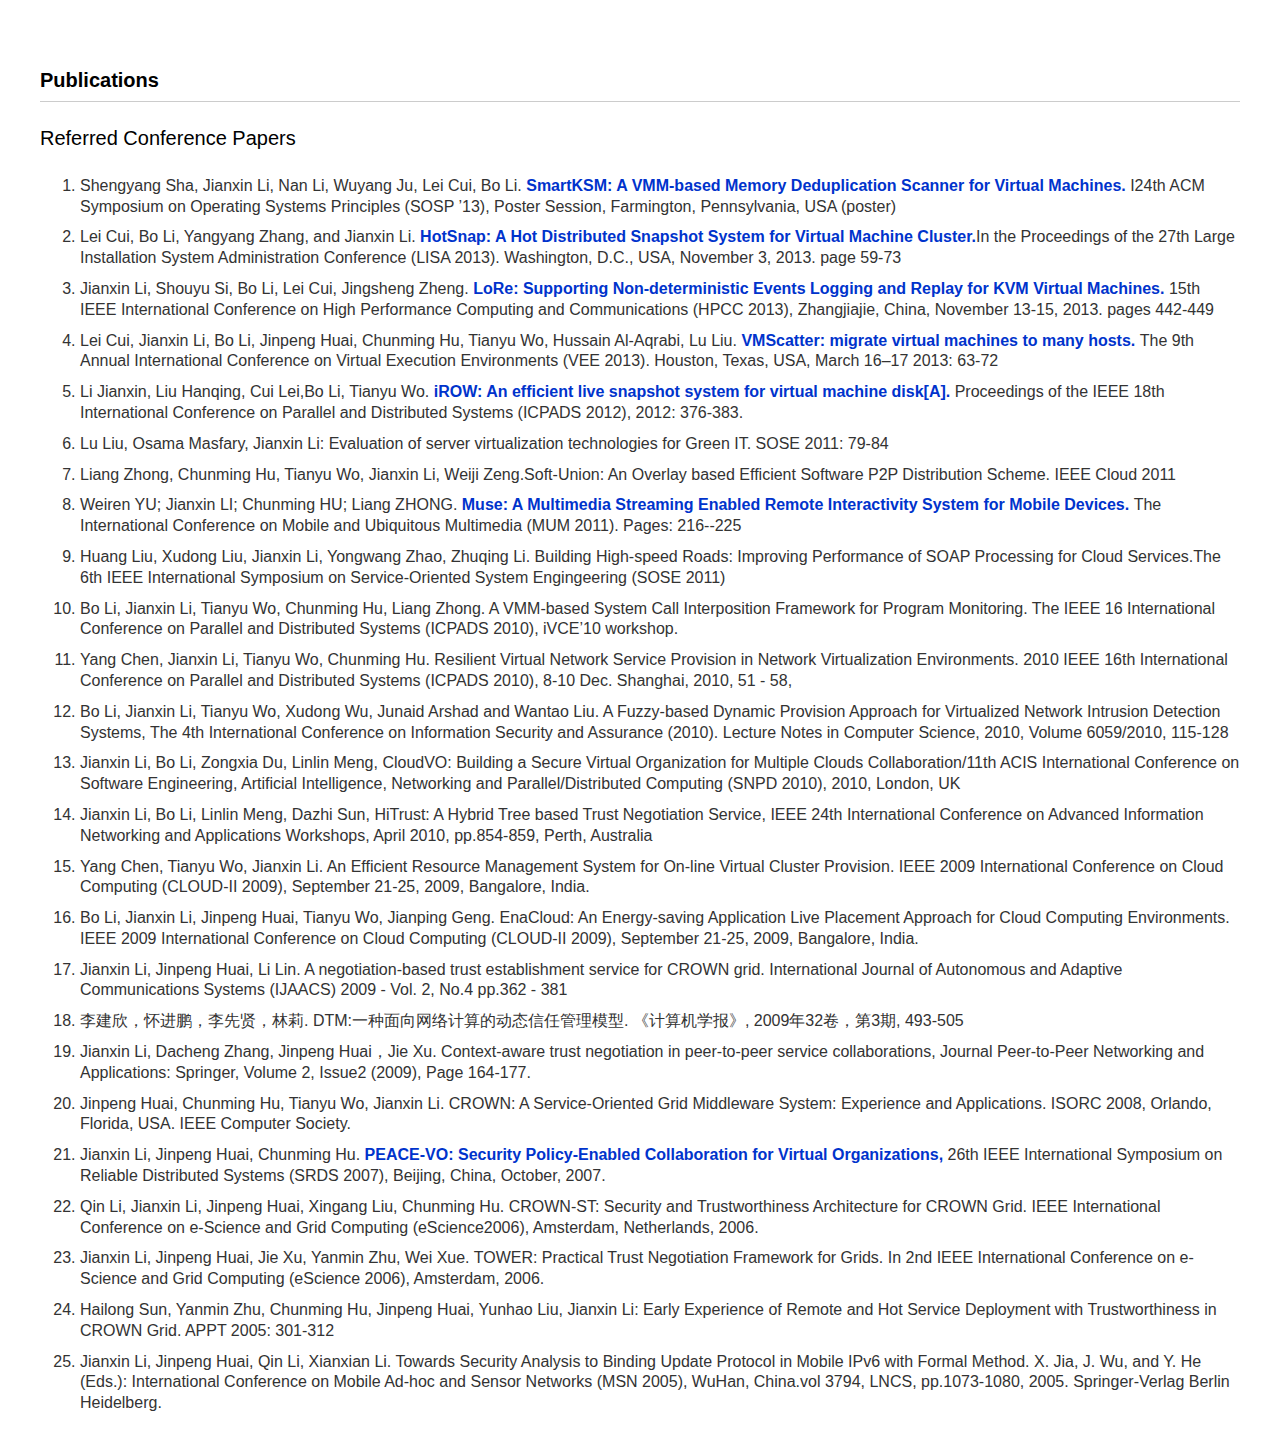
<file: rcp.html>
<HTML>
<HEAD>
<meta content="IE=10.000" http-equiv="X-UA-Compatible">
<meta http-equiv="Content-Type" content="text/html; charset=utf-8">
<meta charset="utf-8">
<meta name="viewport" content="width=device-width">
<meta name="description"
	content="Jianxin Li - Homepage - Beihang University">
<meta name="keywords" content="Beihang University" />
<meta name="keywords" content="Computer" />
<meta name="keywords" content="Jianxin Li" />
<meta name="keywords" content="Li Jianxin" />
<meta name="keywords" content="big data" />
<meta name="keywords" content="virtualization" />
<meta name="keywords" content="network security" />
<meta name="author" content="Jianxin Li">
<title>Jianxin Li (李建欣) School of Computer Science and
	Engineering, Beihang University</title>
<link href="style.css" rel="stylesheet" type="text/css">

</HEAD>
<BODY text="#000000" bgcolor="#ffffff" link="#000080" alink="#ff0000"
	vlink="#55188a">
	<!-- Wrap all page content here -->
	<div class="wrapper">
		<div class="sec" id="publications">
			<h3>Publications</h3>
			<div class="sec-pub">
				<h4>
					Referred Conference Papers
				</h4>
				<ol>
					<li>Shengyang Sha, Jianxin Li, Nan Li, Wuyang Ju, Lei Cui, Bo
						Li. <span class="t"> <a href="pubs/sosp2013.smartksm.pdf">
								SmartKSM: A VMM-based Memory Deduplication Scanner for Virtual
								Machines. </a></span>I24th ACM Symposium on Operating Systems Principles
						(SOSP ’13), Poster Session, Farmington, Pennsylvania, USA (poster)<br />
					</li>
					<li>Lei Cui, Bo Li, Yangyang Zhang, and Jianxin Li.<span
						class="t"> <a href="pubs/lisa2013.hotsnap.pdf">HotSnap:
								A Hot Distributed Snapshot System for Virtual Machine Cluster.</a></span>In
						the Proceedings of the 27th Large Installation System
						Administration Conference (LISA 2013). Washington, D.C., USA,
						November 3, 2013. page 59-73<br />
					</li>
					<li>Jianxin Li, Shouyu Si, Bo Li, Lei Cui, Jingsheng Zheng. <span
						class="t"> <a href="pubs/LoRE2013.pdf">LoRe: Supporting
								Non-deterministic Events Logging and Replay for KVM Virtual
								Machines. </a></span>15th IEEE International Conference on High Performance
						Computing and Communications (HPCC 2013), Zhangjiajie, China,
						November 13-15, 2013. pages 442-449<br />
					</li>
					<li>Lei Cui, Jianxin Li, Bo Li, Jinpeng Huai, Chunming Hu,
						Tianyu Wo, Hussain Al-Aqrabi, Lu Liu. <span class="t"> <a
							href="pubs/vee2013.vmscatter.pdf">VMScatter: migrate virtual
								machines to many hosts. </a></span>The 9th Annual International Conference
						on Virtual Execution Environments (VEE 2013). Houston, Texas, USA,
						March 16–17 2013: 63-72<br />
					</li>
					<li>Li Jianxin, Liu Hanqing, Cui Lei,Bo Li, Tianyu Wo.<span
						class="t"> <a href="pubs/icpads2012.irow.pdf">iROW: An
								efficient live snapshot system for virtual machine disk[A]. </a></span>
						Proceedings of the IEEE 18th International Conference on Parallel
						and Distributed Systems (ICPADS 2012), 2012: 376-383.<br />
					</li>
					<li>Lu Liu, Osama Masfary, Jianxin Li: Evaluation of server
						virtualization technologies for Green IT. SOSE 2011: 79-84<br />
					</li>
					<li>Liang Zhong, Chunming Hu, Tianyu Wo, Jianxin Li, Weiji
						Zeng.Soft-Union: An Overlay based Efficient Software P2P
						Distribution Scheme. IEEE Cloud 2011<br />
					</li>
					<li>Weiren YU; Jianxin LI; Chunming HU; Liang ZHONG. <span
						class="t"> <a href="pubs/mum2011.muse.pdf">Muse: A
								Multimedia Streaming Enabled Remote Interactivity System for
								Mobile Devices. </a></span> The International Conference on Mobile and
						Ubiquitous Multimedia (MUM 2011). Pages: 216--225<br />
					</li>		
					<li>Huang Liu, Xudong Liu, Jianxin Li, Yongwang Zhao, Zhuqing
						Li. Building High-speed Roads: Improving Performance of SOAP
						Processing for Cloud Services.The 6th IEEE International Symposium
						on Service-Oriented System Engingeering (SOSE 2011)<br />
					</li>
					<li>Bo Li, Jianxin Li, Tianyu Wo, Chunming Hu, Liang Zhong. A
						VMM-based System Call Interposition Framework for Program
						Monitoring. The IEEE 16 International Conference on Parallel and
						Distributed Systems (ICPADS 2010), iVCE’10 workshop.<br />
					</li>
					<li>Yang Chen, Jianxin Li, Tianyu Wo, Chunming Hu. Resilient
						Virtual Network Service Provision in Network Virtualization
						Environments. 2010 IEEE 16th International Conference on Parallel
						and Distributed Systems (ICPADS 2010), 8-10 Dec. Shanghai, 2010,
						51 - 58, <br />
					</li>
					<li>Bo Li, Jianxin Li, Tianyu Wo, Xudong Wu, Junaid Arshad and
						Wantao Liu. A Fuzzy-based Dynamic Provision Approach for
						Virtualized Network Intrusion Detection Systems, The 4th
						International Conference on Information Security and Assurance
						(2010). Lecture Notes in Computer Science, 2010, Volume 6059/2010,
						115-128<br />
					</li>
					<li>Jianxin Li, Bo Li, Zongxia Du, Linlin Meng, CloudVO:
						Building a Secure Virtual Organization for Multiple Clouds
						Collaboration/11th ACIS International Conference on Software
						Engineering, Artificial Intelligence, Networking and
						Parallel/Distributed Computing (SNPD 2010), 2010, London, UK<br />
					</li>
					<li>Jianxin Li, Bo Li, Linlin Meng, Dazhi Sun, HiTrust: A
						Hybrid Tree based Trust Negotiation Service, IEEE 24th
						International Conference on Advanced Information Networking and
						Applications Workshops, April 2010, pp.854-859, Perth, Australia <br />
					</li>
					<li>Yang Chen, Tianyu Wo, Jianxin Li. An Efficient Resource
						Management System for On-line Virtual Cluster Provision. IEEE 2009
						International Conference on Cloud Computing (CLOUD-II 2009),
						September 21-25, 2009, Bangalore, India. <br />
					</li>
					<li>Bo Li, Jianxin Li, Jinpeng Huai, Tianyu Wo, Jianping Geng.
						EnaCloud: An Energy-saving Application Live Placement Approach for
						Cloud Computing Environments. IEEE 2009 International Conference
						on Cloud Computing (CLOUD-II 2009), September 21-25, 2009,
						Bangalore, India.<br />
					</li>
					<li>Jianxin Li, Jinpeng Huai, Li Lin. A negotiation-based
						trust establishment service for CROWN grid. International Journal
						of Autonomous and Adaptive Communications Systems (IJAACS) 2009 -
						Vol. 2, No.4 pp.362 - 381<br />
					</li>
					<li>李建欣，怀进鹏，李先贤，林莉. DTM:一种面向网络计算的动态信任管理模型. 《计算机学报》,
						2009年32卷，第3期, 493-505<br />
					</li>
					<li>Jianxin Li, Dacheng Zhang, Jinpeng Huai，Jie Xu.
						Context-aware trust negotiation in peer-to-peer service
						collaborations, Journal Peer-to-Peer Networking and Applications:
						Springer, Volume 2, Issue2 (2009), Page 164-177. <br />
					</li>
					<li>Jinpeng Huai, Chunming Hu, Tianyu Wo, Jianxin Li. CROWN: A
						Service-Oriented Grid Middleware System: Experience and
						Applications. ISORC 2008, Orlando, Florida, USA. IEEE Computer
						Society.<br />
					</li>
					<li>Jianxin Li, Jinpeng Huai, Chunming Hu.<span class="t">
							<a href="pubs/srds2007.peacevo.pdf">PEACE-VO: Security
								Policy-Enabled Collaboration for Virtual Organizations, </a>
					</span>26th IEEE International Symposium on Reliable Distributed Systems
						(SRDS 2007), Beijing, China, October, 2007.<br />
					</li>							
					<li>Qin Li, Jianxin Li, Jinpeng Huai, Xingang Liu, Chunming
						Hu. CROWN-ST: Security and Trustworthiness Architecture for CROWN
						Grid. IEEE International Conference on e-Science and Grid
						Computing (eScience2006), Amsterdam, Netherlands, 2006.<br />
					</li>
					<li>Jianxin Li, Jinpeng Huai, Jie Xu, Yanmin Zhu, Wei Xue.
						TOWER: Practical Trust Negotiation Framework for Grids. In 2nd
						IEEE International Conference on e-Science and Grid Computing
						(eScience 2006), Amsterdam, 2006.<br />
					</li>
					<li>Hailong Sun, Yanmin Zhu, Chunming Hu, Jinpeng Huai, Yunhao
						Liu, Jianxin Li: Early Experience of Remote and Hot Service
						Deployment with Trustworthiness in CROWN Grid. APPT 2005: 301-312<br />
					</li>
					<li>Jianxin Li, Jinpeng Huai, Qin Li, Xianxian Li. Towards
						Security Analysis to Binding Update Protocol in Mobile IPv6 with
						Formal Method. X. Jia, J. Wu, and Y. He (Eds.): International
						Conference on Mobile Ad-hoc and Sensor Networks (MSN 2005), WuHan,
						China.vol 3794, LNCS, pp.1073-1080, 2005. Springer-Verlag Berlin
						Heidelberg. <br />
					</li>		
				<ol>
			</div>
		</div>
	</div>
</BODY>
</HTML>
</file>
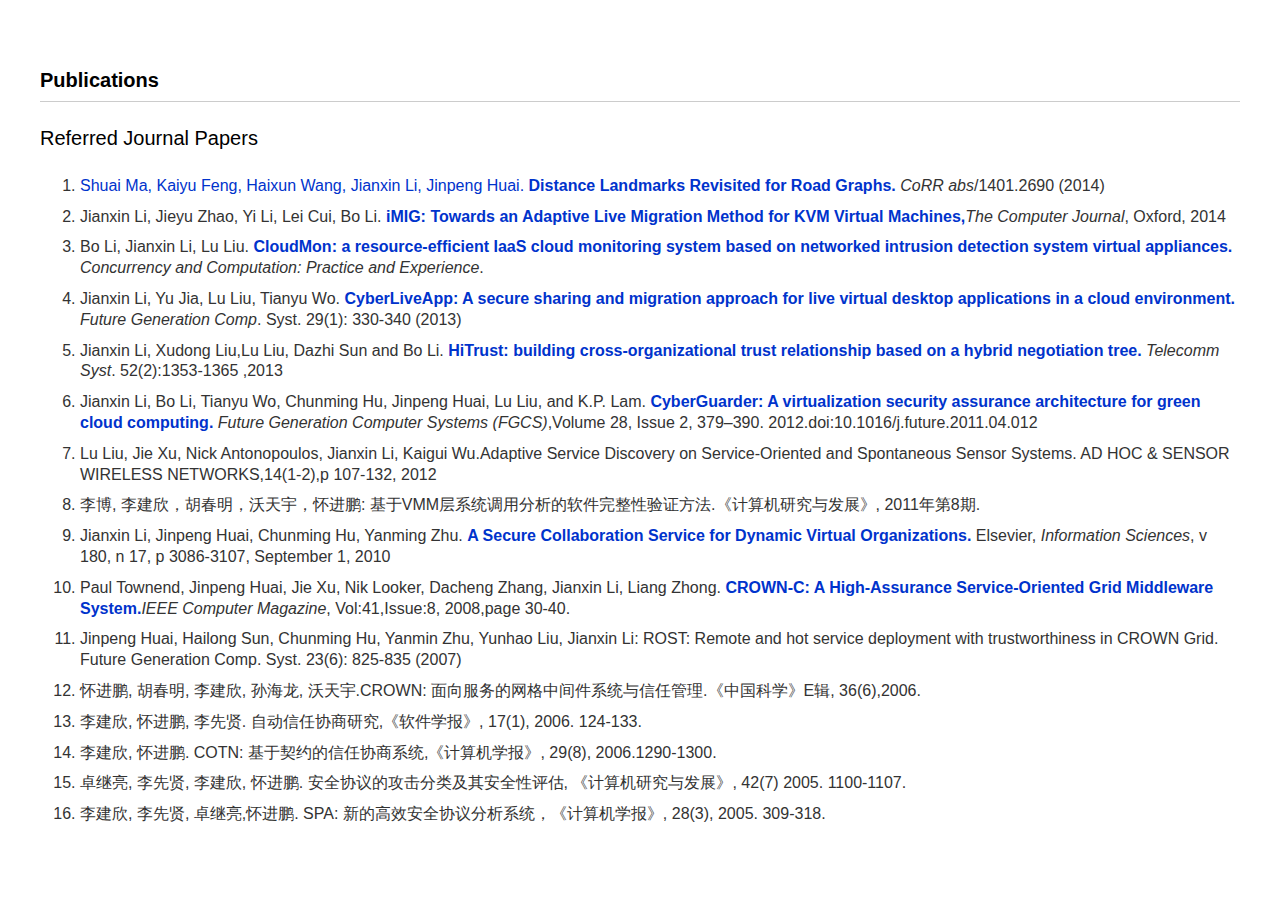
<file: rjp.html>
<HTML>
<HEAD>
<meta content="IE=10.000" http-equiv="X-UA-Compatible">
<meta http-equiv="Content-Type" content="text/html; charset=utf-8">
<meta charset="utf-8">
<meta name="viewport" content="width=device-width">
<meta name="description"
	content="Jianxin Li - Homepage - Beihang University">
<meta name="keywords" content="Beihang University" />
<meta name="keywords" content="Computer" />
<meta name="keywords" content="Jianxin Li" />
<meta name="keywords" content="Li Jianxin" />
<meta name="keywords" content="big data" />
<meta name="keywords" content="virtualization" />
<meta name="keywords" content="network security" />
<meta name="author" content="Jianxin Li">
<title>Jianxin Li (李建欣) School of Computer Science and
	Engineering, Beihang University</title>
<link href="style.css" rel="stylesheet" type="text/css">

</HEAD>
<BODY text="#000000" bgcolor="#ffffff" link="#000080" alink="#ff0000"
	vlink="#55188a">
	<!-- Wrap all page content here -->
	<div class="wrapper">
		<div class="sec" id="publications">
			<h3>Publications</h3>

			<div class="sec-pub">
				<h4>
					Referred Journal Papers<a href="pubs/index.html">
				</h4>
				<ol>
					<li>Shuai Ma, Kaiyu Feng, Haixun Wang, Jianxin Li, Jinpeng
						Huai.<b><a href="pubs/CoRR2014.pdf"> Distance Landmarks
								Revisited for Road Graphs. </a></b><i>CoRR abs</i>/1401.2690 (2014)<br />
					</li>
					<li>Jianxin Li, Jieyu Zhao, Yi Li, Lei Cui, Bo Li. <b><a
							href="pubs/"> iMIG: Towards an Adaptive Live Migration Method
								for KVM Virtual Machines,</a></b><i>The Computer Journal</i>, Oxford,
						2014<br />
					</li>
					<li>Bo Li, Jianxin Li, Lu Liu.<b><a
							href="pubs/cpe3166.pdf"> CloudMon: a resource-efficient IaaS
								cloud monitoring system based on networked intrusion detection
								system virtual appliances. </a></b><i>Concurrency and Computation:
							Practice and Experience</i>.<br />
					</li>
					<li>Jianxin Li, Yu Jia, Lu Liu, Tianyu Wo. <b><a
							href="pubs/cyberliveapp2013.pdf"> CyberLiveApp: A secure
								sharing and migration approach for live virtual desktop
								applications in a cloud environment.</a></b> <i>Future Generation
							Comp</i>. Syst. 29(1): 330-340 (2013)<br />
					</li>
					<li>Jianxin Li, Xudong Liu,Lu Liu, Dazhi Sun and Bo Li. <span
						class="t"><a href="pubs/HiTrust.pdf"> HiTrust: building
								cross-organizational trust relationship based on a hybrid
								negotiation tree. </a></span> <i>Telecomm Syst</i>. 52(2):1353-1365 ,2013<br />
					</li>
					<li>Jianxin Li, Bo Li, Tianyu Wo, Chunming Hu, Jinpeng Huai,
						Lu Liu, and K.P. Lam. <span class="t"><a
							href="pubs/cyberguarder2012.pdf"> CyberGuarder: A
								virtualization security assurance architecture for green cloud
								computing.</a></span> <i>Future Generation Computer Systems (FGCS)</i>,Volume
						28, Issue 2, 379–390. 2012.doi:10.1016/j.future.2011.04.012<br />
					</li>
					<li>Lu Liu, Jie Xu, Nick Antonopoulos, Jianxin Li, Kaigui
						Wu.Adaptive Service Discovery on Service-Oriented and Spontaneous
						Sensor Systems. AD HOC & SENSOR WIRELESS NETWORKS,14(1-2),p
						107-132, 2012 <br />
					</li>
					<li>李博, 李建欣，胡春明，沃天宇，怀进鹏: 基于VMM层系统调用分析的软件完整性验证方法.《计算机研究与发展》,
						2011年第8期.<br />
					</li>
					<li>Jianxin Li, Jinpeng Huai, Chunming Hu, Yanming Zhu. <span
						class="t"> <a href="pubs/peacevo2010.pdf">A Secure
								Collaboration Service for Dynamic Virtual Organizations.</a></span>
						Elsevier, <i>Information Sciences</i>, v 180, n 17, p 3086-3107,
						September 1, 2010 <br />
					</li>
					<li>Paul Townend, Jinpeng Huai, Jie Xu, Nik Looker, Dacheng
						Zhang, Jianxin Li, Liang Zhong. <span class="t"> <a
							href="pubs/crownc2008.pdf">CROWN-C: A High-Assurance
								Service-Oriented Grid Middleware System.</a></span><i>IEEE Computer
							Magazine</i>, Vol:41,Issue:8, 2008,page 30-40. <br />
					</li>					
					<li>Jinpeng Huai, Hailong Sun, Chunming Hu, Yanmin Zhu, Yunhao
						Liu, Jianxin Li: ROST: Remote and hot service deployment with
						trustworthiness in CROWN Grid. Future Generation Comp. Syst.
						23(6): 825-835 (2007)<br />
					</li>
					<li>怀进鹏, 胡春明, 李建欣, 孙海龙, 沃天宇.CROWN: 面向服务的网格中间件系统与信任管理.《中国科学》E辑,
						36(6),2006.<br />
					</li>
					<li>李建欣, 怀进鹏, 李先贤. 自动信任协商研究,《软件学报》, 17(1), 2006. 124-133. <br />
					</li>
					<li>李建欣, 怀进鹏. COTN: 基于契约的信任协商系统,《计算机学报》, 29(8), 2006.1290-1300.<br />
					</li>
					<li>卓继亮, 李先贤, 李建欣, 怀进鹏. 安全协议的攻击分类及其安全性评估, 《计算机研究与发展》, 42(7)
						2005. 1100-1107.<br />
					</li>
					<li>李建欣, 李先贤, 卓继亮,怀进鹏. SPA: 新的高效安全协议分析系统，《计算机学报》, 28(3), 2005.
						309-318. <br />
					</li>				
				</ol>
			</div>
		</div>
	</div>
</BODY>
</HTML>
</file>
<file: style.css>
body {
  font-family: "微软雅黑", Arial, sans-serif;
  font-size: 16px;
  line-height: 130%;
  color: #333;
  margin: 0;
}
body a {
  color: #03c;
  text-decoration: none;
}
body a:hover {
  color: #03c;
  text-decoration: underline;
}
#wrap {
  background: url("buaa-s.jpg") right 30px no-repeat;
  width: 1000px;
  margin: 0 auto 0 auto;
  padding-top: 150px;
}
hr {
  margin-top: 20px;
  margin-bottom: 20px;
  height: 0;
  border-top: 1px solid #ccc;
}
h2 {
  color: #666;
  font-size: 36px;
  font-weight: bold;
  padding-bottom: 40px;
  border-bottom: 1px solid #ccc;
}
.clearfix:before,
.clearfix:after {
  content: " ";
  display: table;
}
.clearfix:after {
  clear: both;
}
.wrapper {
  width: 1200px;
  margin: 0 auto;
  padding-top: 50px;
  position: relative;
}
.sec-menu {
  position: fixed;
  z-index: 100;
  top: 0;
  padding: 15px 0;
  width: 100%;
  background-color: #fff;
  border-bottom: 1px solid #ccc;
}
.sec-menu p {
  width: 1200px;
  margin: 0 auto;
}
@media (max-width: 1200px) {
  .wrapper {
    width: 100%;
  }
  .sec-menu p {
    width: 100%;
  }
}
.sec-info {
  padding-top: 30px;
  margin-bottom: 30px;
}
.sec-info .info-l {
  float: left;
  width: 180px;
}
.sec-info .info-l img {
  width: 100%;
}
.sec-info .info-r {
  margin-left: 220px;
}
.sec-info .info-r h2 {
  margin: 5px 0 20px;
  font-size: 30px;
  padding-bottom: 15px;
}
.sec-info .info-r .detail p {
  margin: 0;
  line-height: 30px;
}
@media (max-width: 768px) {
  .sec-info {
    margin-bottom: 30px;
  }
  .sec-info .info-l {
    width: 180px;
    margin: 0 auto 20px;
    float: none;
  }
  .sec-info .info-l img {
    width: 100%;
  }
  .sec-info .info-r {
    margin-left: 0;
  }
}
.col-9-2,
.col-9 {
  padding-left: 15px;
  padding-right: 15px;
}
.col-3 {
  float: left;
  width: 220px;
}
.col-9-2 {
  padding-top: 30px;
}
.info {
  width: 1000px;
  margin-bottom: 80px;
}
.info:before,
.info:after {
  content: " ";
  display: table;
}
.info:after {
  clear: both;
}
.info .photo {
  margin-top: 25px;
  width: 180px;
  height: 180px;
  float: left;
}
.info .photo img {
  width: 180px;
  height: 180px;
}
.info .main {
  margin-left: 20px;
  width: 515px;
  float: left;
}
.info .main:before,
.info .main:after {
  content: " ";
  display: table;
}
.info .main:after {
  clear: both;
}
.info .sp {
  float: left;
  width: 100%;
  padding-top: 16px;
  border-top: 1px solid #eee;
}
.info .sp2 {
  width: 100%;
  padding-top: 16px;
  border-top: 1px solid #eee;
}
.info p {
  margin-bottom: 16px;
  font-weight: 200;
  line-height: 1.4;
}
.info p.sp {
  padding-top: 16px;
  border-top: 1px solid #eee;
}
.info p.pri {
  font-size: 20px;
  color: black;
}
.info .b {
  font-weight: bold;
  color: black;
}
.sec-f {
  margin-bottom: 50px;
  padding-left: 15px;
}
.sec {
  margin-bottom: 25px;
}
.sec h3 {
  color: #666;
  font-size: 20px;
  font-weight: bold;
  color: black;
  margin-bottom: 0;
  padding-bottom: 10px;
  border-bottom: 1px solid #ccc;
}
.sec-pub h4 {
  font-size: 20px;
  font-weight: normal;
  font-family: Arial;
  color: black;
}
.sec-pub li {
  margin-bottom: 10px;
}
.sec-pub li .t {
  font-weight: bold;
}
.last {
  padding-bottom: 0;
  border: 0;
}
.photo {
  float: right;
  background-color: #bbb;
  width: 200px;
  height: 260px;
}
.link {
  float: right;
  margin-top: 80px;
  border-top: solid 1px #eee;
}
.link a {
  padding: 10px 0 10px 0;
  margin: 0;
  display: block;
  width: 200px;
  border-bottom: solid 1px #eee;
}
.link2 {
  float: left;
  margin-top: 40px;
  border-top: solid 1px #eee;
}
.link2 a {
  padding: 10px 0 10px 0;
  margin: 0;
  display: block;
  width: 180px;
  border-bottom: solid 1px #eee;
}
</file>
<file: course/combinatorics/style.css>
body {
	font-family: Georgia;
	font-size: 18px;
	line-height: 150%;
	color: #000
}

body a {
	color: #03c;
	text-decoration: none
}

body a:hover {
	color: #03c;
	text-decoration: underline
}

#wrap {right 30px no-repeat;
	width: 1000px;
	margin: 0 auto 0 auto;
	padding-top: 150px
}

hr {
	margin-top: 10px;
	margin-bottom: 10px;
	height: 0;
	border-top: 1px solid #ccc
}

h2 {
	color: #000;
	font-size: 36px;
	font-weight: bold;
	padding-bottom: 20px;
	border-bottom: 1px solid #ccc
}

.clearfix:before, .clearfix:after {
	content: " ";
	display: table
}

.clearfix:after {
	clear: both
}

.col-9-2, .col-9 {
	width: 1000px;
	padding: 0 15px 15px 15px;
	float: left
}

.col-3 {
	padding-left: 15px;
	padding-right: 15px;
	float: left;
	width: 1000px
}

.col-9-2 {
	padding-top: 30px
}

.info {
	width: 1000px;
	margin-bottom: 80px
}

.info:before, .info:after {
	content: " ";
	display: table
}

.info:after {
	clear: both
}

.info .photo {
	margin-top: 25px;
	width: 180px;
	height: 180px;
	float: left
}

.info .photo img {
	width: 180px;
	height: 180px
}

.info .main {
	margin-left: 20px;
	width: 515px;
	float: left
}

.info .main:before, .info .main:after {
	content: " ";
	display: table
}

.info .main:after {
	clear: both
}

.info .sp {
	float: left;
	width: 100%;
	padding-top: 18px;
	border-top: 1px solid #eee
}

.info .sp2 {
	width: 100%;
	padding-top: 18px;
	border-top: 1px solid #eee
}

.info p {
	margin-bottom: 18px;
	font-weight: 200;
	line-height: 1.4
}

.info p.sp {
	padding-top: 18px;
	border-top: 1px solid #eee
}

.info p.pri {
	font-size: 20px;
	color: #000
}

.info .b {
	font-weight: bold;
	color: #000
}

.sec-f {
	width: 1000px;
	margin-bottom: 20px;
	padding-left: 15px
}

.sec {
	width: 1000px;
	margin-bottom: 20px;
	padding: 0 0 0 30px
}

.sec h3 {
	color: #666;
	font-size: 20px;
	font-weight: bold;
	color: #000;
	margin-bottom: 0;
	padding-bottom: 10px;
	border-bottom: 1px solid #ccc
}

.sec-pub {
	border-bottom: 1px solid #ccc;
	padding-bottom: 20px
}

.sec-pub h4 {
	font-size: 20px;
	font-weight: normal;
	font-family: Arial;
	color: #000
}

.sec-pub li {
	margin-bottom: 15px
}

.sec-pub li .t {
	font-weight: bold
}

.last {
	padding-bottom: 0;
	border: 0
}

.photo {
	float: right;
	background-color: #bbb;
	width: 200px;
	height: 260px
}

.link {
	margin: 30px 0 30px 0;
	border-top: solid 1px #eee
}

.link a {
	padding: 10px 10px 10px 0;
	margin: 0;
	width: 200px;
	border-bottom: solid 1px #eee
}

.link2 {
	float: left;
	margin-top: 40px;
	border-top: solid 1px #eee
}

.link2 a {
	padding: 10px 0 10px 0;
	margin: 0;
	display: block;
	width: 180px;
	border-bottom: solid 1px #eee
}

.style2 {
	font-size: 20px;
	color: #126FB2;
}

td {text-align: center;}
</file>
